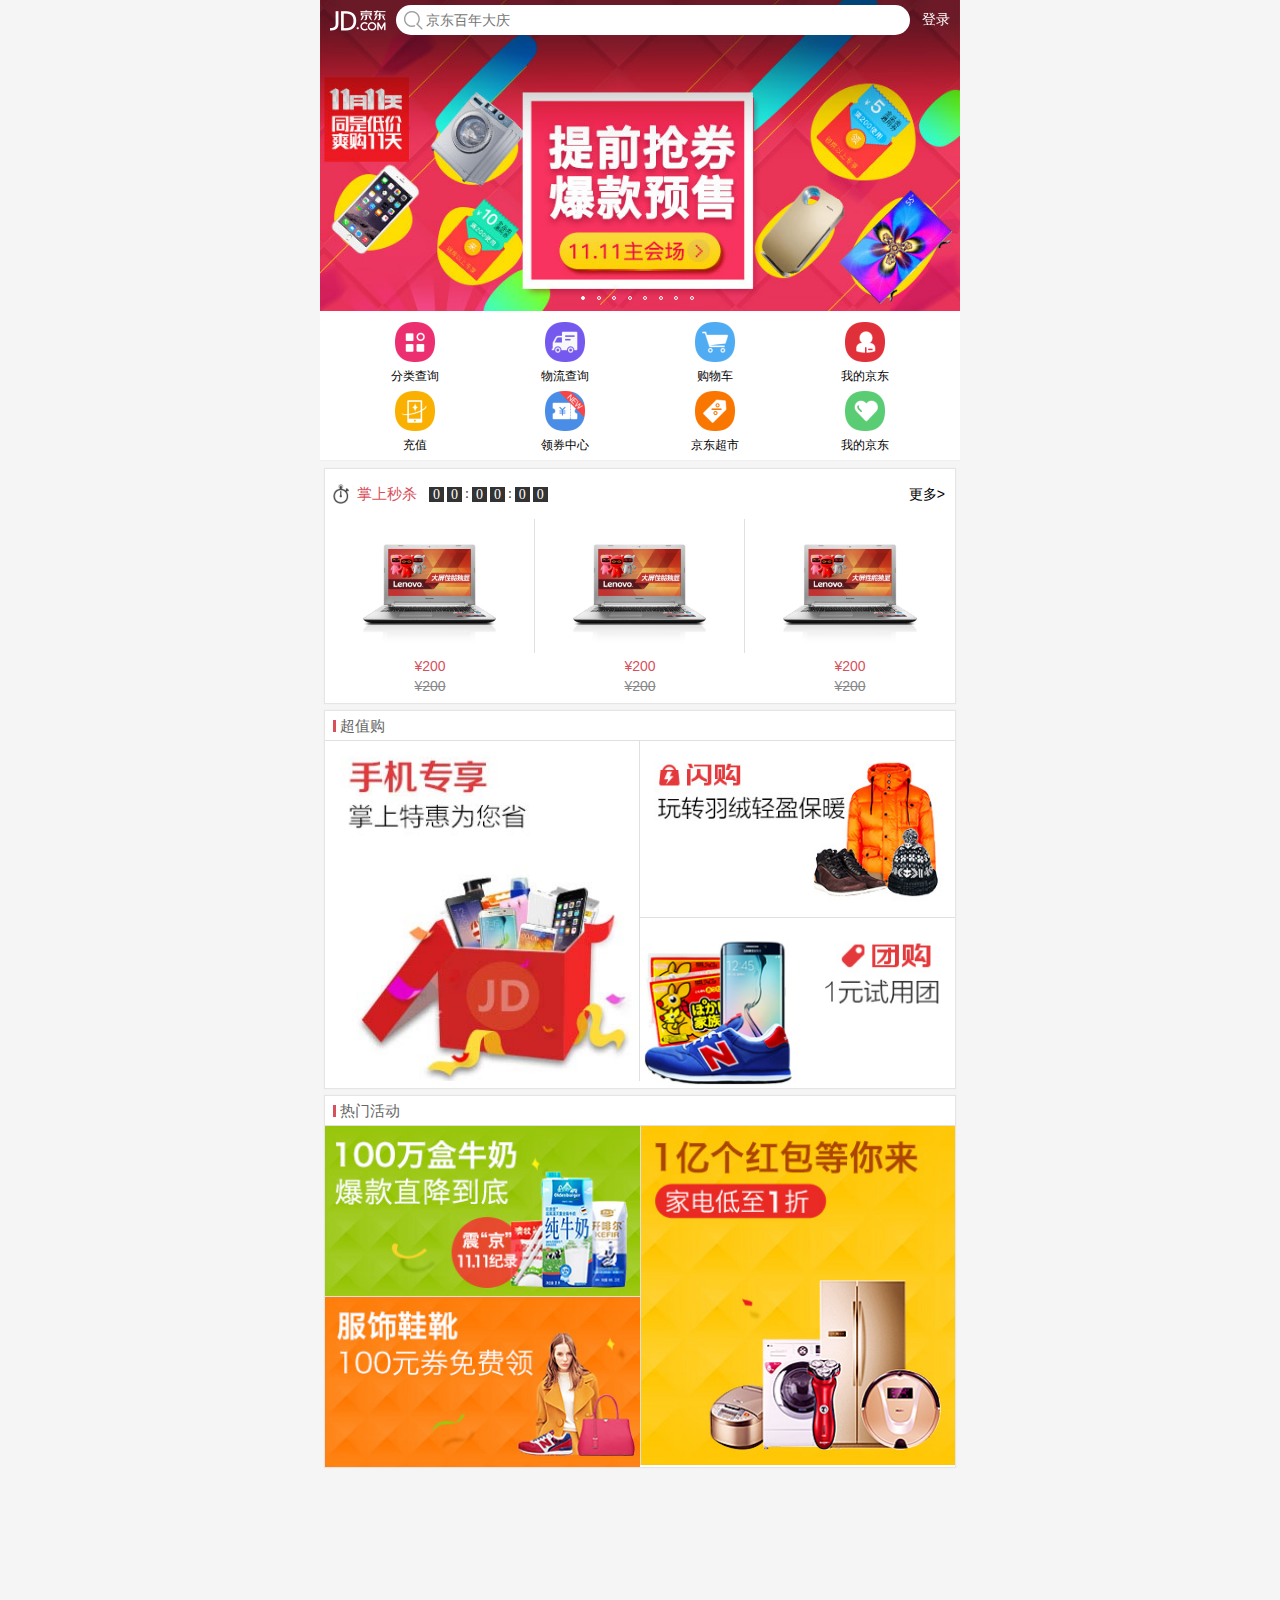
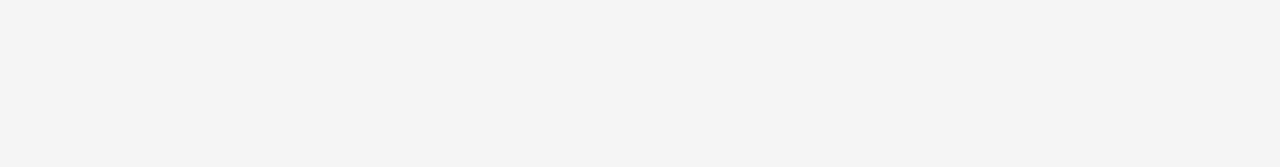
<file: 移动端轮播图/京东移动端轮播图原生/index.html>
<!DOCTYPE html>
<html>
<head lang="en">
    <meta charset="UTF-8">
    <meta name="viewport" content="width=device-width, initial-scale=1,user-scalable=no">
    <title>京东商城</title>
    <link rel="stylesheet" href="css/base.css"/>
    <link rel="stylesheet" href="css/index.css"/>
</head>
<body>
    <!-- 最大盒子 -->
    <div class="jd_wrapper">
        <!-- header开始 -->
        <header class="header">
            <div class="header_wrapper">
                <h1 class="icon_jd_logo"></h1>
                <form action="#" class="jd_search">
                    <i class="icon_srch"></i>
                    <input type="search" placeholder="京东百年大庆"/>
                </form>
                <a class="login" href="javascript:;">登录</a>
            </div>
        </header>
        <!-- /header结束 -->
        <!-- banner -->
        <section class="banner">
            <div class="banner-imgs">
                <ul>
                    <li>
                        <a href="javascrpt:;">
                            <img src="img/l8.jpg" alt=""/>
                        </a>
                    </li>
                    <li>
                        <a href="javascrpt:;">
                            <img src="img/l1.jpg" alt=""/>
                        </a>
                    </li>
                    <li>
                        <a href="javascrpt:;">
                            <img src="img/l2.jpg" alt=""/>
                        </a>
                    </li>
                    <li>
                        <a href="javascrpt:;">
                            <img src="img/l3.jpg" alt=""/>
                        </a>
                    </li>
                    <li>
                        <a href="javascrpt:;">
                            <img src="img/l4.jpg" alt=""/>
                        </a>
                    </li>
                    <li>
                        <a href="javascrpt:;">
                            <img src="img/l5.jpg" alt=""/>
                        </a>
                    </li>
                    <li>
                        <a href="javascrpt:;">
                            <img src="img/l6.jpg" alt=""/>
                        </a>
                    </li>
                    <li>
                        <a href="javascrpt:;">
                            <img src="img/l7.jpg" alt=""/>
                        </a>
                    </li>
                    <li>
                        <a href="javascrpt:;">
                            <img src="img/l8.jpg" alt=""/>
                        </a>
                    </li>
                    <li>
                        <a href="javascrpt:;">
                            <img src="img/l1.jpg" alt=""/>
                        </a>
                    </li>
                </ul>
            </div>
            <div class="circle">
                <span class="current"></span>
                <span></span>
                <span></span>
                <span></span>
                <span></span>
                <span></span>
                <span></span>
                <span></span>
            </div>
        </section>
        <!-- /banner -->
        <!-- 导航nav -->
        <section class="nav">
            <ul>
                <li>
                    <a href="javascript:;">
                        <img src="img/nav0.png" alt=""/>
                        <p>分类查询</p>
                    </a>
                </li>
                <li>
                    <a href="javascript:;">
                        <img src="img/nav1.png" alt=""/>
                        <p>物流查询</p>
                    </a>
                </li>
                <li>
                    <a href="javascript:;">
                        <img src="img/nav2.png" alt=""/>
                        <p>购物车</p>
                    </a>
                </li>
                <li>
                    <a href="javascript:;">
                        <img src="img/nav3.png" alt=""/>
                        <p>我的京东</p>
                    </a>
                </li>
                <li>
                    <a href="javascript:;">
                        <img src="img/nav4.png" alt=""/>
                        <p>充值</p>
                    </a>
                </li>
                <li>
                    <a href="javascript:;">
                        <img src="img/nav5.png" alt=""/>
                        <p>领券中心</p>
                    </a>
                </li>
                <li>
                    <a href="javascript:;">
                        <img src="img/nav6.png" alt=""/>
                        <p>京东超市</p>
                    </a>
                </li>
                <li>
                    <a href="javascript:;">
                        <img src="img/nav7.png" alt=""/>
                        <p>我的京东</p>
                    </a>
                </li>
            </ul>
        </section>
        <!-- /导航nav -->
        <!-- 商品展示区域 -->
        <main class="products">
            <section class="pd_show secondKill">
                <div class="pd_title">
                    <div class="pd_ms_l">
                        <i class="ms_clock">
                            <img src="img/seckill-icon.png" alt=""/>
                        </i>
                        <span class="ms_title">掌上秒杀</span>
                        <div class="ms_time">
                            <span class="num">0</span>
                            <span class="num">0</span>
                            <span class="str">:</span>
                            <span class="num">0</span>
                            <span class="num">0</span>
                            <span class="str">:</span>
                            <span class="num">0</span>
                            <span class="num">0</span>
                        </div>
                    </div>
                    <div class="pd_ms_r">
                        <a href="javascript:;">更多></a>
                    </div>
                </div>
                <div class="pd_detail">
                    <ul>
                        <li>
                            <a href="javascript:;">
                                <div class="dt_img bor_r">
                                    <img src="img/detail02.jpg" alt=""/>
                                </div>
                                <P class="dt_new">&yen;200</P>
                                <P class="dt_old">&yen;200</P>
                            </a>
                        </li>
                        <li>
                            <a href="javascript:;">
                                <div class="dt_img bor_r">
                                    <img src="img/detail02.jpg" alt=""/>
                                </div>
                                <P class="dt_new">&yen;200</P>
                                <P class="dt_old">&yen;200</P>
                            </a>
                        </li>
                        <li>
                            <a href="javascript:;">
                                <div class="dt_img">
                                    <img src="img/detail02.jpg" alt=""/>
                                </div>
                                <P class="dt_new">&yen;200</P>
                                <P class="dt_old">&yen;200</P>
                            </a>
                        </li>
                    </ul>
                </div>
            </section>
            <section class="pd_show overbalance">
                <div class="pd_title bor_b">
                    <h4>超值购</h4>
                </div>
                <div class="pd_detail">
                    <ul class="clearfix">
                        <li class="bor_r">
                            <a href="javascript:;">
                                <img src="img/cp1.jpg" alt=""/>
                            </a>
                        </li>
                        <li class="bor_b">
                            <a href="javascript:;">
                                <img src="img/cp2.jpg" alt=""/>
                            </a>
                        </li>
                        <li>
                            <a href="javascript:;">
                                <img src="img/cp3.jpg" alt=""/>
                            </a>
                        </li>
                    </ul>
                </div>
            </section>
            <section class="pd_show hot-active">
                <div class="pd_title bor_b">
                    <h4>热门活动</h4>
                </div>
                <div class="pd_detail">
                    <ul class="clearfix">
                        <li class="bor_l">
                            <a href="javascript:;">
                                <img src="img/cp4.jpg" alt=""/>
                            </a>
                        </li>
                        <li class="bor_b">
                            <a href="javascript:;">
                                <img src="img/cp5.jpg" alt=""/>
                            </a>
                        </li>
                        <li>
                            <a href="javascript:;">
                                <img src="img/cp6.jpg" alt=""/>
                            </a>
                        </li>
                    </ul>
                </div>
            </section>
        </main>
        <!-- /商品展示区域 -->
        <footer></footer>
    </div>
   <script src="js/index.js"></script>
   <!--  <script src="js/text.js"></script>-->
</body>
</html>
</file>
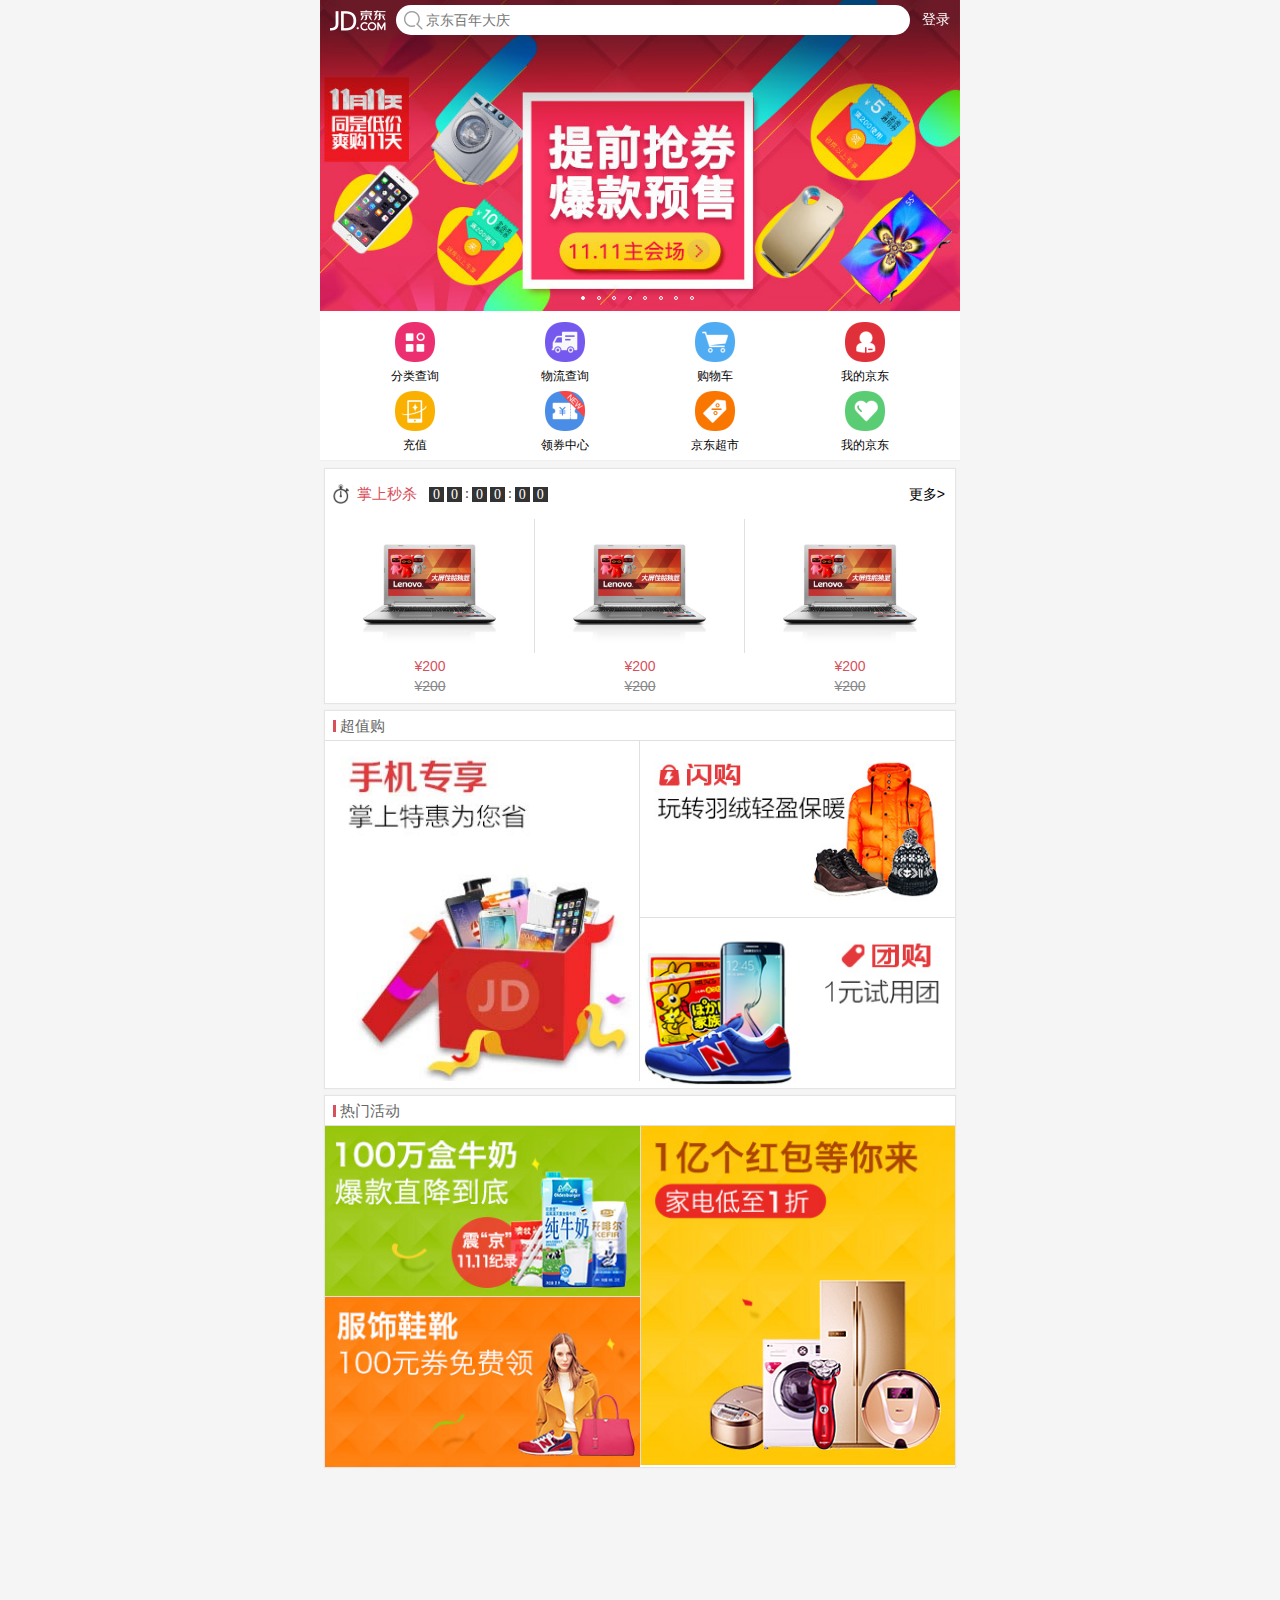
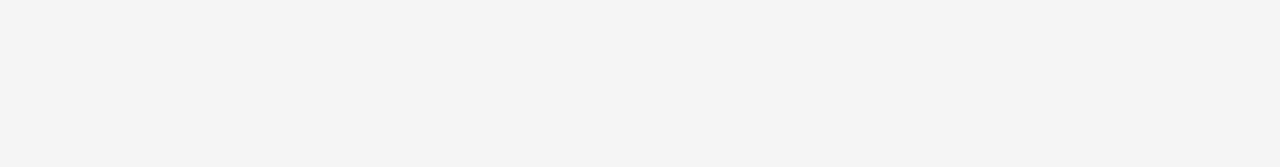
<file: 移动端轮播图/京东页面特效 glen完善版/index.html>
<!DOCTYPE html>
<html>
<head lang="en">
    <meta charset="UTF-8">
    <meta name="viewport" content="width=device-width, initial-scale=1,user-scalable=no">
    <title>京东商城</title>
    <link rel="stylesheet" href="css/base.css"/>
    <link rel="stylesheet" href="css/index.css"/>
</head>
<body>
    <!-- 最大盒子 -->
    <div class="jd_wrapper">
        <!-- header开始 -->
        <header class="header">
            <div class="header_wrapper">
                <h1 class="icon_jd_logo"></h1>
                <form action="#" class="jd_search">
                    <i class="icon_srch"></i>
                    <input type="search" placeholder="京东百年大庆"/>
                </form>
                <a class="login" href="javascript:;">登录</a>
            </div>
        </header>
        <!-- /header结束 -->
        <!-- banner -->
        <section class="banner">
            <div class="banner-imgs">
                <ul>
                    <li>
                        <a href="javascrpt:;">
                            <img src="img/l8.jpg" alt=""/>
                        </a>
                    </li>
                    <li>
                        <a href="javascrpt:;">
                            <img src="img/l1.jpg" alt=""/>
                        </a>
                    </li>
                    <li>
                        <a href="javascrpt:;">
                            <img src="img/l2.jpg" alt=""/>
                        </a>
                    </li>
                    <li>
                        <a href="javascrpt:;">
                            <img src="img/l3.jpg" alt=""/>
                        </a>
                    </li>
                    <li>
                        <a href="javascrpt:;">
                            <img src="img/l4.jpg" alt=""/>
                        </a>
                    </li>
                    <li>
                        <a href="javascrpt:;">
                            <img src="img/l5.jpg" alt=""/>
                        </a>
                    </li>
                    <li>
                        <a href="javascrpt:;">
                            <img src="img/l6.jpg" alt=""/>
                        </a>
                    </li>
                    <li>
                        <a href="javascrpt:;">
                            <img src="img/l7.jpg" alt=""/>
                        </a>
                    </li>
                    <li>
                        <a href="javascrpt:;">
                            <img src="img/l8.jpg" alt=""/>
                        </a>
                    </li>
                    <li>
                        <a href="javascrpt:;">
                            <img src="img/l1.jpg" alt=""/>
                        </a>
                    </li>
                </ul>
            </div>
            <div class="circle">
                <span class="current"></span>
                <span></span>
                <span></span>
                <span></span>
                <span></span>
                <span></span>
                <span></span>
                <span></span>
            </div>
        </section>
        <!-- /banner -->
        <!-- 导航nav -->
        <section class="nav">
            <ul>
                <li>
                    <a href="javascript:;">
                        <img src="img/nav0.png" alt=""/>
                        <p>分类查询</p>
                    </a>
                </li>
                <li>
                    <a href="javascript:;">
                        <img src="img/nav1.png" alt=""/>
                        <p>物流查询</p>
                    </a>
                </li>
                <li>
                    <a href="javascript:;">
                        <img src="img/nav2.png" alt=""/>
                        <p>购物车</p>
                    </a>
                </li>
                <li>
                    <a href="javascript:;">
                        <img src="img/nav3.png" alt=""/>
                        <p>我的京东</p>
                    </a>
                </li>
                <li>
                    <a href="javascript:;">
                        <img src="img/nav4.png" alt=""/>
                        <p>充值</p>
                    </a>
                </li>
                <li>
                    <a href="javascript:;">
                        <img src="img/nav5.png" alt=""/>
                        <p>领券中心</p>
                    </a>
                </li>
                <li>
                    <a href="javascript:;">
                        <img src="img/nav6.png" alt=""/>
                        <p>京东超市</p>
                    </a>
                </li>
                <li>
                    <a href="javascript:;">
                        <img src="img/nav7.png" alt=""/>
                        <p>我的京东</p>
                    </a>
                </li>
            </ul>
        </section>
        <!-- /导航nav -->
        <!-- 商品展示区域 -->
        <main class="products">
            <section class="pd_show secondKill">
                <div class="pd_title">
                    <div class="pd_ms_l">
                        <i class="ms_clock">
                            <img src="img/seckill-icon.png" alt=""/>
                        </i>
                        <span class="ms_title">掌上秒杀</span>
                        <div class="ms_time">
                            <span class="num">0</span>
                            <span class="num">0</span>
                            <span class="str">:</span>
                            <span class="num">0</span>
                            <span class="num">0</span>
                            <span class="str">:</span>
                            <span class="num">0</span>
                            <span class="num">0</span>
                        </div>
                    </div>
                    <div class="pd_ms_r">
                        <a href="javascript:;">更多></a>
                    </div>
                </div>
                <div class="pd_detail">
                    <ul>
                        <li>
                            <a href="javascript:;">
                                <div class="dt_img bor_r">
                                    <img src="img/detail02.jpg" alt=""/>
                                </div>
                                <P class="dt_new">&yen;200</P>
                                <P class="dt_old">&yen;200</P>
                            </a>
                        </li>
                        <li>
                            <a href="javascript:;">
                                <div class="dt_img bor_r">
                                    <img src="img/detail02.jpg" alt=""/>
                                </div>
                                <P class="dt_new">&yen;200</P>
                                <P class="dt_old">&yen;200</P>
                            </a>
                        </li>
                        <li>
                            <a href="javascript:;">
                                <div class="dt_img">
                                    <img src="img/detail02.jpg" alt=""/>
                                </div>
                                <P class="dt_new">&yen;200</P>
                                <P class="dt_old">&yen;200</P>
                            </a>
                        </li>
                    </ul>
                </div>
            </section>
            <section class="pd_show overbalance">
                <div class="pd_title bor_b">
                    <h4>超值购</h4>
                </div>
                <div class="pd_detail">
                    <ul class="clearfix">
                        <li class="bor_r">
                            <a href="javascript:;">
                                <img src="img/cp1.jpg" alt=""/>
                            </a>
                        </li>
                        <li class="bor_b">
                            <a href="javascript:;">
                                <img src="img/cp2.jpg" alt=""/>
                            </a>
                        </li>
                        <li>
                            <a href="javascript:;">
                                <img src="img/cp3.jpg" alt=""/>
                            </a>
                        </li>
                    </ul>
                </div>
            </section>
            <section class="pd_show hot-active">
                <div class="pd_title bor_b">
                    <h4>热门活动</h4>
                </div>
                <div class="pd_detail">
                    <ul class="clearfix">
                        <li class="bor_l">
                            <a href="javascript:;">
                                <img src="img/cp4.jpg" alt=""/>
                            </a>
                        </li>
                        <li class="bor_b">
                            <a href="javascript:;">
                                <img src="img/cp5.jpg" alt=""/>
                            </a>
                        </li>
                        <li>
                            <a href="javascript:;">
                                <img src="img/cp6.jpg" alt=""/>
                            </a>
                        </li>
                    </ul>
                </div>
            </section>
        </main>
        <!-- /商品展示区域 -->
        <footer></footer>
    </div>
   <script src="js/index.js"></script>
</body>
</html>
</file>
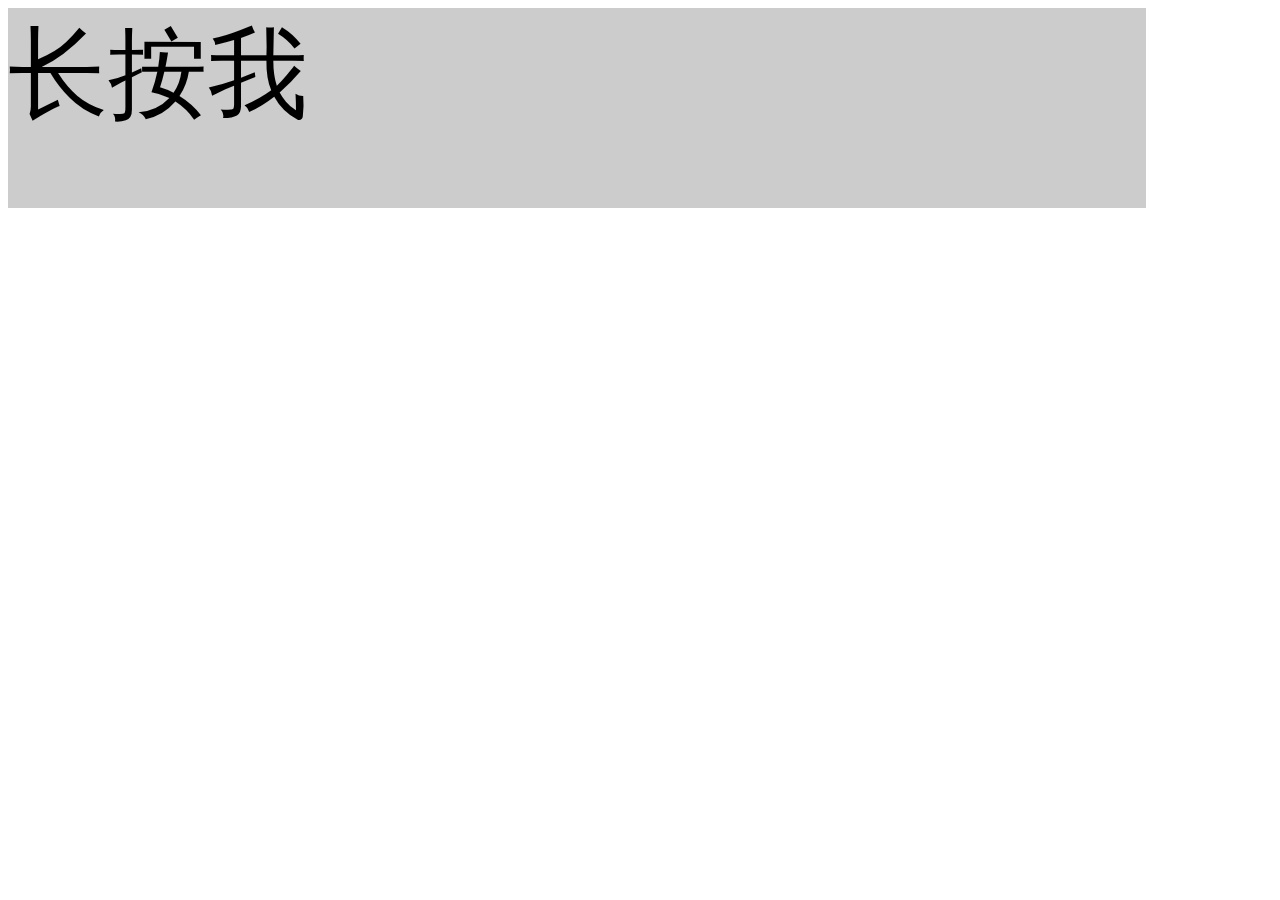
<file: 移动端轮播图/移动端原生长按事件封装原理.html>
<!DOCTYPE html>
<html>
<head>
    <meta charset="utf-8"/>
    <title></title>
    <script type="text/javascript" src="http://lib.sinaapp.com/js/jquery/1.9.1/jquery-1.9.1.min.js"></script>
</head>
<body>
<div style="width:100%;">
    <div id="touchArea" style="width:90%; height:200px; background-color:#CCC;font-size:100px">长按我</div>
</div>
<script>
    var timeOutEvent=0;
    $(function(){
        $("#touchArea").on({
            touchstart: function(e){
                timeOutEvent = setTimeout("longPress()",500);
                e.preventDefault();
            },
            touchmove: function(){
                clearTimeout(timeOutEvent);
                timeOutEvent = 0;
            },
            touchend: function(){
                clearTimeout(timeOutEvent);
                if(timeOutEvent!=0){
                    alert("你这是点击，不是长按");
                }
                return false;
            }
        })
    });


    function longPress(){
        timeOutEvent = 0;
        alert("长按事件触发发");
    }

</script>
</body>
</html>
</file>
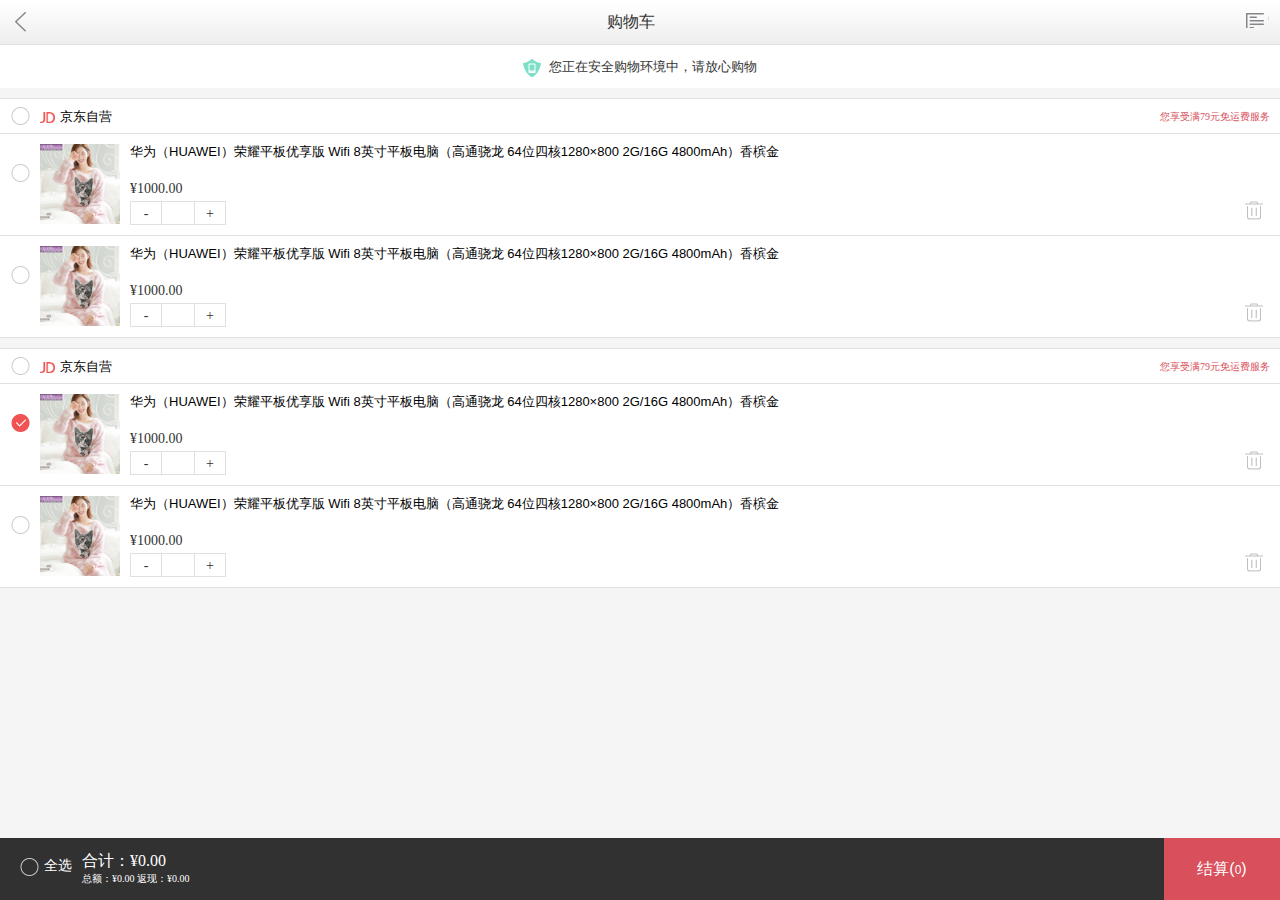
<file: 移动端轮播图/京东页面特效 glen完善版/cart.html>
<!DOCTYPE html>
<html>
<head lang="en">
    <meta charset="UTF-8">
    <meta name="viewport" content="width=device-width, initial-scale=1.0, user-scalable=no"/>
    <title>购物车</title>
    <link rel="stylesheet" href="css/base.css"/>
    <link rel="stylesheet" href="css/cart.css"/>
</head>
<body>
    <!-- 头部 -->
    <header class="header">
        <a href="javascript:;" class="icon_back"></a>
        <a href="javascript:;" class="icon_menu"></a>
        <h2>购物车</h2>
    </header>
    <!-- /头部 -->
    <!-- 安全提示 -->
    <section class="secury-tip">
        <i class="safe_icon"></i>
        <span class="content">您正在安全购物环境中，请放心购物</span>
    </section>
    <!-- /安全提示 -->
    <!-- 购物车主体 -->
    <main class="shopping">
        <section class="shop-part">
            <div class="shop-topbar">
                <div class="icon_checkbox"></div>
                <div class="shop-titl clearfix">
                    <i class="icon_log"></i>
                    <h5 class="title">京东自营</h5>
                    <span class="msg">您享受满79元免运费服务</span>
                </div>
            </div>
            <div class="shop-list">
                <div class="detail">
                    <div class="detail_l">
                        <i class="icon_checkbox"></i>
                    </div>
                    <div class="detail_r">
                        <a href="javascript:;" class="link_img">
                            <img src="img/detail01.jpg" alt=""/>
                        </a>
                        <div class="moreMsg">
                            <a href="javascript:;" class="name">
                                华为（HUAWEI）荣耀平板优享版 Wifi 8英寸平板电脑（高通骁龙 64位四核1280×800 2G/16G 4800mAh）香槟金
                            </a>
                            <p class="price">&yen;1000.00</p>
                            <div class="tool clearfix">
                                <div class="count clearfix">
                                    <span>-</span>
                                    <input type="tel"/>
                                    <span>+</span>
                                </div>
                                <div class="del">
                                    <div class="del-top"></div>
                                    <div class="del-bottom"></div>
                                </div>
                            </div>
                        </div>
                    </div>
                </div>
                <div class="detail">
                    <div class="detail_l">
                        <i class="icon_checkbox"></i>
                    </div>
                    <div class="detail_r">
                        <a href="javascript:;" class="link_img">
                            <img src="img/detail01.jpg" alt=""/>
                        </a>
                        <div class="moreMsg">
                            <a href="javascript:;" class="name">
                                华为（HUAWEI）荣耀平板优享版 Wifi 8英寸平板电脑（高通骁龙 64位四核1280×800 2G/16G 4800mAh）香槟金
                            </a>
                            <p class="price">&yen;1000.00</p>
                            <div class="tool clearfix">
                                <div class="count clearfix">
                                    <span>-</span>
                                    <input type="tel"/>
                                    <span>+</span>
                                </div>
                                <div class="del">
                                    <div class="del-top"></div>
                                    <div class="del-bottom"></div>
                                </div>
                            </div>
                        </div>
                    </div>
                </div>
            </div>
        </section>
        <section class="shop-part">
            <div class="shop-topbar">
                <div class="icon_checkbox"></div>
                <div class="shop-titl clearfix">
                    <i class="icon_log"></i>
                    <h5 class="title">京东自营</h5>
                    <span class="msg">您享受满79元免运费服务</span>
                </div>
            </div>
            <div class="shop-list">
                <div class="detail">
                    <div class="detail_l">
                        <i class="icon_checkbox" checked></i>
                    </div>
                    <div class="detail_r">
                        <a href="javascript:;" class="link_img">
                            <img src="img/detail01.jpg" alt=""/>
                        </a>
                        <div class="moreMsg">
                            <a href="javascript:;" class="name">
                                华为（HUAWEI）荣耀平板优享版 Wifi 8英寸平板电脑（高通骁龙 64位四核1280×800 2G/16G 4800mAh）香槟金
                            </a>
                            <p class="price">&yen;1000.00</p>
                            <div class="tool clearfix">
                                <div class="count clearfix">
                                    <span>-</span>
                                    <input type="tel"/>
                                    <span>+</span>
                                </div>
                                <div class="del">
                                    <div class="del-top"></div>
                                    <div class="del-bottom"></div>
                                </div>
                            </div>
                        </div>
                    </div>
                </div>
                <div class="detail">
                    <div class="detail_l">
                        <i class="icon_checkbox"></i>
                    </div>
                    <div class="detail_r">
                        <a href="javascript:;" class="link_img">
                            <img src="img/detail01.jpg" alt=""/>
                        </a>
                        <div class="moreMsg">
                            <a href="javascript:;" class="name">
                                华为（HUAWEI）荣耀平板优享版 Wifi 8英寸平板电脑（高通骁龙 64位四核1280×800 2G/16G 4800mAh）香槟金
                            </a>
                            <p class="price">&yen;1000.00</p>
                            <div class="tool clearfix">
                                <div class="count clearfix">
                                    <span>-</span>
                                    <input type="tel"/>
                                    <span>+</span>
                                </div>
                                <div class="del">
                                    <div class="del-top"></div>
                                    <div class="del-bottom"></div>
                                </div>
                            </div>
                        </div>
                    </div>
                </div>
            </div>
        </section>
    </main>
    <!-- /购物车主体 -->
    <!-- 结算栏 -->
    <section class="accounts">
        <div class="select-all">
            <i class="icon_checkbox"></i>
            <span>全选</span>
        </div>
        <div class="sum">
            <p class="sum-up">合计：&yen;0.00</p>
            <p class="other">总额：&yen;0.00 返现：&yen;0.00</p>
        </div>
        <a href="javascript:;" class="payment">
            结算(<span>0</span>)
        </a>
    </section>
    <!-- /结算栏 -->
    <!-- 弹出框 -->
    <section class="mask">
        <div class="popup">
            <p class="tips">
                您确认删除这件商品吗？
            </p>
            <div class="btns clearfix">
                <a href="javascript:;" class="cancelPop">取消</a>
                <a href="javascript:;">确定</a>
            </div>
        </div>
    </section>
    <!-- /弹出框 -->
    <script src="js/cart.js"></script>
</body>
</html>
</file>
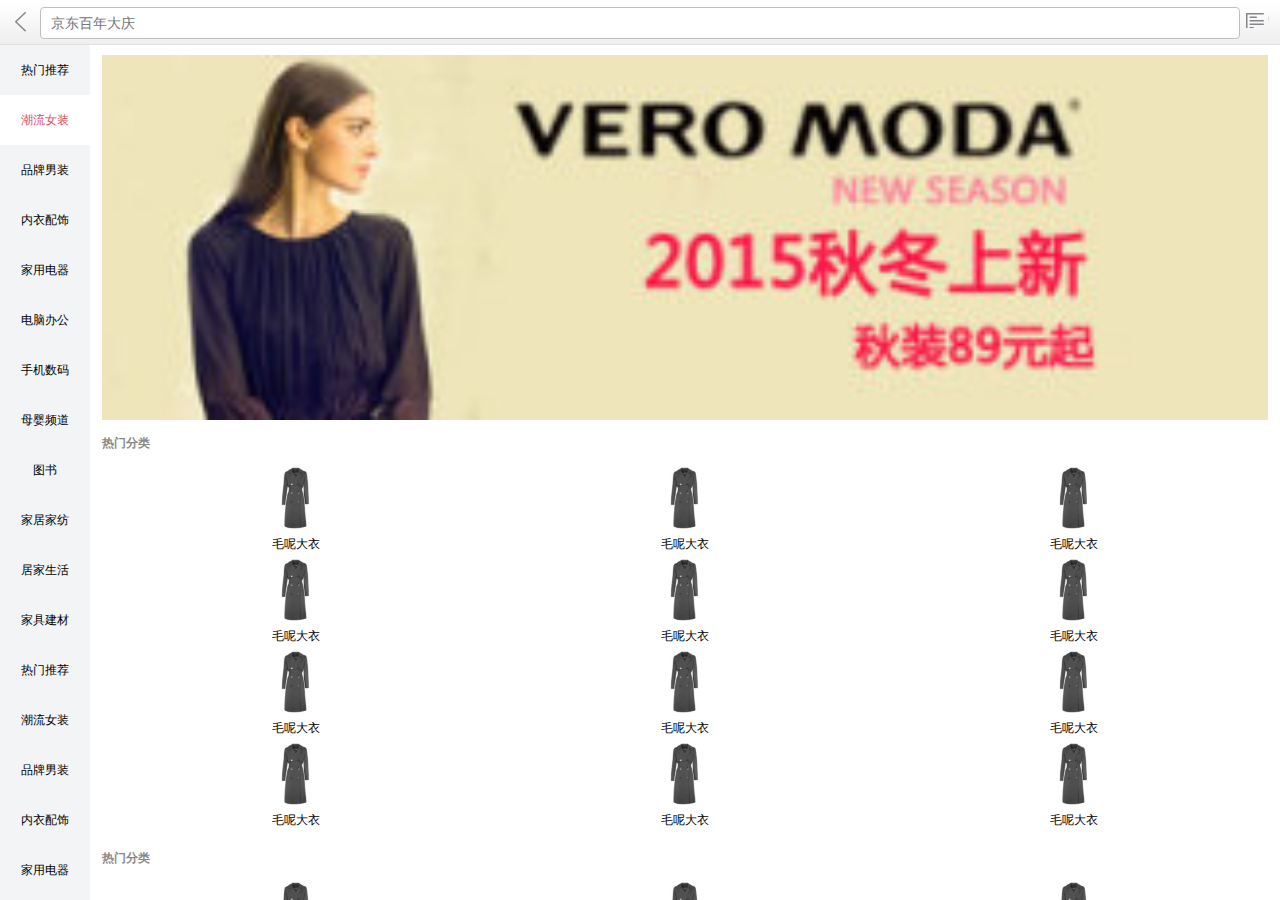
<file: 移动端轮播图/京东页面特效 glen完善版/category.html>
<!DOCTYPE html>
<html>
<head lang="en">
    <meta charset="UTF-8">
    <meta name="viewport" content="width=device-width, initial-scale=1.0, user-scalable=no">
    <title>分类</title>
    <link rel="stylesheet" href="css/base.css"/>
    <link rel="stylesheet" href="css/category.css"/>
</head>
<body>
    <!-- 头部 -->
    <header class="header">
        <a href="javascript:;" class="icon_back"></a>
        <a href="javascript:;" class="icon_menu"></a>
        <form action="">
            <input type="search" placeholder="京东百年大庆"/>
        </form>
    </header>
    <!-- /头部 -->
    <!-- 主体 -->
    <main class="category">
        <section class="category-titl">
            <ul>
                <li class=""><a href="javascript:;">热门推荐</a></li>
                <li class="current"><a href="javascript:;">潮流女装</a></li>
                <li class=""><a href="javascript:;">品牌男装</a></li>
                <li class=""><a href="javascript:;">内衣配饰</a></li>
                <li class=""><a href="javascript:;">家用电器</a></li>
                <li class=""><a href="javascript:;">电脑办公</a></li>
                <li class=""><a href="javascript:;">手机数码</a></li>
                <li class=""><a href="javascript:;">母婴频道</a></li>
                <li class=""><a href="javascript:;">图书</a></li>
                <li class=""><a href="javascript:;">家居家纺</a></li>
                <li class=""><a href="javascript:;">居家生活</a></li>
                <li class=""><a href="javascript:;">家具建材</a></li>
                <li class=""><a href="javascript:;">热门推荐</a></li>
                <li class=""><a href="javascript:;">潮流女装</a></li>
                <li class=""><a href="javascript:;">品牌男装</a></li>
                <li class=""><a href="javascript:;">内衣配饰</a></li>
                <li class=""><a href="javascript:;">家用电器</a></li>
                <li class=""><a href="javascript:;">电脑办公</a></li>
                <li class=""><a href="javascript:;">手机数码</a></li>
                <li class=""><a href="javascript:;">母婴频道</a></li>
                <li class=""><a href="javascript:;">图书</a></li>
                <li class=""><a href="javascript:;">家居家纺</a></li>
                <li class=""><a href="javascript:;">居家生活</a></li>
                <li class=""><a href="javascript:;">家具建材</a></li>
            </ul>
        </section>
        <section class="category-content">
           <div class="category-box">
               <div class="category-products current">
                   <div class="category-ad">
                       <a href="javascript:;">
                           <img src="img/banner_1.jpg" alt=""/>
                       </a>
                   </div>
                   <div class="category-zoom">
                       <h4>热门分类</h4>
                       <ul class="clearfix">
                           <li>
                               <a href="javascript:;">
                                   <img src="img/nv-fy.jpg" alt=""/>
                                   <p>毛呢大衣</p>
                               </a>
                           </li>
                           <li>
                               <a href="javascript:;">
                                   <img src="img/nv-fy.jpg" alt=""/>
                                   <p>毛呢大衣</p>
                               </a>
                           </li>
                           <li>
                               <a href="javascript:;">
                                   <img src="img/nv-fy.jpg" alt=""/>
                                   <p>毛呢大衣</p>
                               </a>
                           </li>
                           <li>
                               <a href="javascript:;">
                                   <img src="img/nv-fy.jpg" alt=""/>
                                   <p>毛呢大衣</p>
                               </a>
                           </li>
                           <li>
                               <a href="javascript:;">
                                   <img src="img/nv-fy.jpg" alt=""/>
                                   <p>毛呢大衣</p>
                               </a>
                           </li>
                           <li>
                               <a href="javascript:;">
                                   <img src="img/nv-fy.jpg" alt=""/>
                                   <p>毛呢大衣</p>
                               </a>
                           </li>
                           <li>
                               <a href="javascript:;">
                                   <img src="img/nv-fy.jpg" alt=""/>
                                   <p>毛呢大衣</p>
                               </a>
                           </li>
                           <li>
                               <a href="javascript:;">
                                   <img src="img/nv-fy.jpg" alt=""/>
                                   <p>毛呢大衣</p>
                               </a>
                           </li>
                           <li>
                               <a href="javascript:;">
                                   <img src="img/nv-fy.jpg" alt=""/>
                                   <p>毛呢大衣</p>
                               </a>
                           </li>
                           <li>
                               <a href="javascript:;">
                                   <img src="img/nv-fy.jpg" alt=""/>
                                   <p>毛呢大衣</p>
                               </a>
                           </li>
                           <li>
                               <a href="javascript:;">
                                   <img src="img/nv-fy.jpg" alt=""/>
                                   <p>毛呢大衣</p>
                               </a>
                           </li>
                           <li>
                               <a href="javascript:;">
                                   <img src="img/nv-fy.jpg" alt=""/>
                                   <p>毛呢大衣</p>
                               </a>
                           </li>
                       </ul>
                   </div>
                   <div class="category-zoom">
                       <h4>热门分类</h4>
                       <ul class="clearfix">
                           <li>
                               <a href="javascript:;">
                                   <img src="img/nv-fy.jpg" alt=""/>
                                   <p>毛呢大衣</p>
                               </a>
                           </li>
                           <li>
                               <a href="javascript:;">
                                   <img src="img/nv-fy.jpg" alt=""/>
                                   <p>毛呢大衣</p>
                               </a>
                           </li>
                           <li>
                               <a href="javascript:;">
                                   <img src="img/nv-fy.jpg" alt=""/>
                                   <p>毛呢大衣</p>
                               </a>
                           </li>
                           <li>
                               <a href="javascript:;">
                                   <img src="img/nv-fy.jpg" alt=""/>
                                   <p>毛呢大衣</p>
                               </a>
                           </li>
                           <li>
                               <a href="javascript:;">
                                   <img src="img/nv-fy.jpg" alt=""/>
                                   <p>毛呢大衣</p>
                               </a>
                           </li>
                           <li>
                               <a href="javascript:;">
                                   <img src="img/nv-fy.jpg" alt=""/>
                                   <p>毛呢大衣</p>
                               </a>
                           </li>
                           <li>
                               <a href="javascript:;">
                                   <img src="img/nv-fy.jpg" alt=""/>
                                   <p>毛呢大衣</p>
                               </a>
                           </li>
                           <li>
                               <a href="javascript:;">
                                   <img src="img/nv-fy.jpg" alt=""/>
                                   <p>毛呢大衣</p>
                               </a>
                           </li>
                           <li>
                               <a href="javascript:;">
                                   <img src="img/nv-fy.jpg" alt=""/>
                                   <p>毛呢大衣</p>
                               </a>
                           </li>
                           <li>
                               <a href="javascript:;">
                                   <img src="img/nv-fy.jpg" alt=""/>
                                   <p>毛呢大衣</p>
                               </a>
                           </li>
                           <li>
                               <a href="javascript:;">
                                   <img src="img/nv-fy.jpg" alt=""/>
                                   <p>毛呢大衣</p>
                               </a>
                           </li>
                           <li>
                               <a href="javascript:;">
                                   <img src="img/nv-fy.jpg" alt=""/>
                                   <p>毛呢大衣</p>
                               </a>
                           </li>
                       </ul>
                   </div>
               </div>
               <div class="category-products">
                   <div class="category-ad">
                       <a href="javascript:;">
                           <img src="img/banner_1.jpg" alt=""/>
                       </a>
                   </div>
                   <div class="category-zoom">
                       <h4>热门分类</h4>
                       <ul class="clearfix">
                           <li>
                               <a href="javascript:;">
                                   <img src="img/nv-fy.jpg" alt=""/>
                                   <p>毛呢大衣</p>
                               </a>
                           </li>
                           <li>
                               <a href="javascript:;">
                                   <img src="img/nv-fy.jpg" alt=""/>
                                   <p>毛呢大衣</p>
                               </a>
                           </li>
                           <li>
                               <a href="javascript:;">
                                   <img src="img/nv-fy.jpg" alt=""/>
                                   <p>毛呢大衣</p>
                               </a>
                           </li>
                           <li>
                               <a href="javascript:;">
                                   <img src="img/nv-fy.jpg" alt=""/>
                                   <p>毛呢大衣</p>
                               </a>
                           </li>
                           <li>
                               <a href="javascript:;">
                                   <img src="img/nv-fy.jpg" alt=""/>
                                   <p>毛呢大衣</p>
                               </a>
                           </li>
                           <li>
                               <a href="javascript:;">
                                   <img src="img/nv-fy.jpg" alt=""/>
                                   <p>毛呢大衣</p>
                               </a>
                           </li>
                           <li>
                               <a href="javascript:;">
                                   <img src="img/nv-fy.jpg" alt=""/>
                                   <p>毛呢大衣</p>
                               </a>
                           </li>
                           <li>
                               <a href="javascript:;">
                                   <img src="img/nv-fy.jpg" alt=""/>
                                   <p>毛呢大衣</p>
                               </a>
                           </li>
                           <li>
                               <a href="javascript:;">
                                   <img src="img/nv-fy.jpg" alt=""/>
                                   <p>毛呢大衣</p>
                               </a>
                           </li>
                           <li>
                               <a href="javascript:;">
                                   <img src="img/nv-fy.jpg" alt=""/>
                                   <p>毛呢大衣</p>
                               </a>
                           </li>
                           <li>
                               <a href="javascript:;">
                                   <img src="img/nv-fy.jpg" alt=""/>
                                   <p>毛呢大衣</p>
                               </a>
                           </li>
                           <li>
                               <a href="javascript:;">
                                   <img src="img/nv-fy.jpg" alt=""/>
                                   <p>毛呢大衣</p>
                               </a>
                           </li>
                       </ul>
                   </div>
                   <div class="category-zoom">
                       <h4>热门分类</h4>
                       <ul class="clearfix">
                           <li>
                               <a href="javascript:;">
                                   <img src="img/nv-fy.jpg" alt=""/>
                                   <p>毛呢大衣</p>
                               </a>
                           </li>
                           <li>
                               <a href="javascript:;">
                                   <img src="img/nv-fy.jpg" alt=""/>
                                   <p>毛呢大衣</p>
                               </a>
                           </li>
                           <li>
                               <a href="javascript:;">
                                   <img src="img/nv-fy.jpg" alt=""/>
                                   <p>毛呢大衣</p>
                               </a>
                           </li>
                           <li>
                               <a href="javascript:;">
                                   <img src="img/nv-fy.jpg" alt=""/>
                                   <p>毛呢大衣</p>
                               </a>
                           </li>
                           <li>
                               <a href="javascript:;">
                                   <img src="img/nv-fy.jpg" alt=""/>
                                   <p>毛呢大衣</p>
                               </a>
                           </li>
                           <li>
                               <a href="javascript:;">
                                   <img src="img/nv-fy.jpg" alt=""/>
                                   <p>毛呢大衣</p>
                               </a>
                           </li>
                           <li>
                               <a href="javascript:;">
                                   <img src="img/nv-fy.jpg" alt=""/>
                                   <p>毛呢大衣</p>
                               </a>
                           </li>
                           <li>
                               <a href="javascript:;">
                                   <img src="img/nv-fy.jpg" alt=""/>
                                   <p>毛呢大衣</p>
                               </a>
                           </li>
                           <li>
                               <a href="javascript:;">
                                   <img src="img/nv-fy.jpg" alt=""/>
                                   <p>毛呢大衣</p>
                               </a>
                           </li>
                           <li>
                               <a href="javascript:;">
                                   <img src="img/nv-fy.jpg" alt=""/>
                                   <p>毛呢大衣</p>
                               </a>
                           </li>
                           <li>
                               <a href="javascript:;">
                                   <img src="img/nv-fy.jpg" alt=""/>
                                   <p>毛呢大衣</p>
                               </a>
                           </li>
                           <li>
                               <a href="javascript:;">
                                   <img src="img/nv-fy.jpg" alt=""/>
                                   <p>毛呢大衣</p>
                               </a>
                           </li>
                       </ul>
                   </div>
               </div>
           </div>
        </section>
    </main>
    <!-- /主体 -->
    <script src="js/category.js"></script>
</body>
</html>
</file>
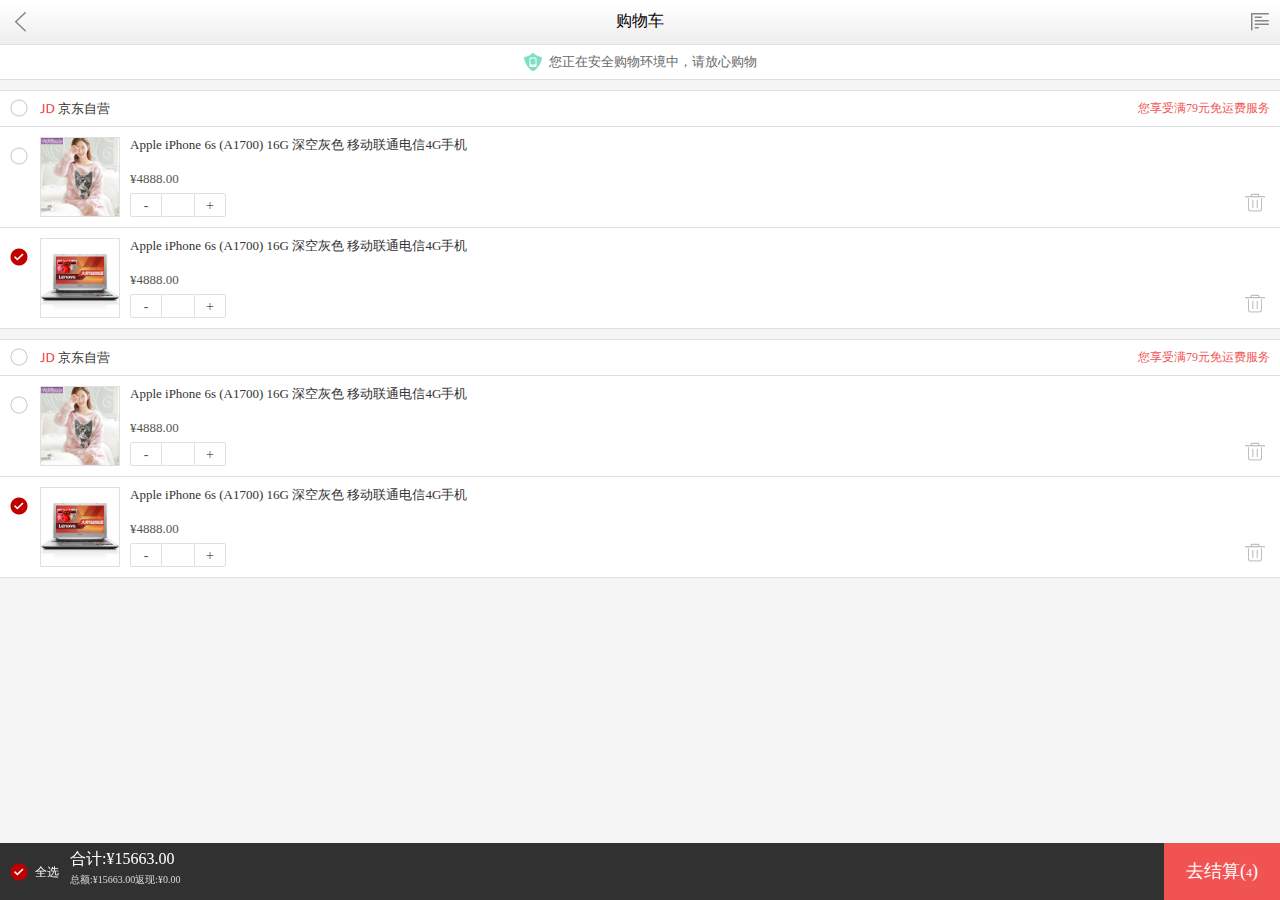
<file: 移动端轮播图/京东页面特效 教师版/cart.html>
<!DOCTYPE html>
<html>
<head lang="en">
    <meta charset="UTF-8">
    <meta name="apple-touch-fullscreen" content="yes" />
    <meta name="viewport" content="width=device-width, user-scalable=no, initial-scale=1.0"/>
    <title>购物车</title>
    <link rel="stylesheet" href="css/base.css"/>
    <link rel="stylesheet" href="css/cart.css"/>
</head>
<body>
    <!--头部  开始-->
    <header class="jd_topBar">
        <a href="#" class="icon_back"></a>
        <h2>购物车</h2>
        <a href="#" class="icon_menu"></a>
    </header>
    <!--头部 结束-->
    <div class="jd_view">
        <div class="jd_safeTip">
            <p>您正在安全购物环境中，请放心购物</p>
        </div>
        <div class="jd_shop">
            <!--顶部的店铺-->
            <div class="jd_shop_name">
                <!--店铺选着框区块-->
                <div class="shop_check">
                    <span class="jd_check_box" ></span>
                </div>
                <div class="shop_title clearfix">
                    <img src="images/buy-logo.png" alt=""/>
                    <span class="name">京东自营</span>
                    <span class="tip">您享受满79元免运费服务</span>
                </div>
            </div>
            <!--下面商品信息-->
            <div class="jd_shop_product">
                <ul>
                    <li>
                        <!--商品选着框区块-->
                        <div class="product_check">
                            <span class="jd_check_box" ></span>
                        </div>
                        <div class="product_info clearfix">
                            <a href="#" class="image"><img src="images/detail01.jpg" alt=""/></a>
                            <div class="info">
                                <a href="#" class="name">Apple iPhone 6s (A1700) 16G 深空灰色 移动联通电信4G手机</a>
                                <p class="price">¥4888.00</p>
                                <div class="clearfix">
                                    <!--改变数量-->
                                    <div class="changeNum clearfix">
                                        <span class="changeNum_left">-</span>
                                        <input type="tel"/>
                                        <span class="changeNum_right">+</span>
                                    </div>
                                    <!--删除区块-->
                                    <div class="deleteBox">
                                        <span class="deleteBox_top"></span>
                                        <span class="deleteBox_bot"></span>
                                    </div>
                                </div>
                            </div>
                        </div>
                    </li>
                    <li>
                        <!--商品选着框区块-->
                        <div class="product_check">
                            <span class="jd_check_box" checked ></span>
                        </div>
                        <div class="product_info clearfix">
                            <a href="#" class="image"><img src="images/detail02.jpg" alt=""/></a>
                            <div class="info">
                                <a href="#" class="name">Apple iPhone 6s (A1700) 16G 深空灰色 移动联通电信4G手机</a>
                                <p class="price">¥4888.00</p>
                                <div class="clearfix">
                                    <!--改变数量-->
                                    <div class="changeNum clearfix">
                                        <span class="changeNum_left">-</span>
                                        <input type="tel"/>
                                        <span class="changeNum_right">+</span>
                                    </div>
                                    <!--删除区块-->
                                    <div class="deleteBox">
                                        <span class="deleteBox_top"></span>
                                        <span class="deleteBox_bot"></span>
                                    </div>
                                </div>
                            </div>
                        </div>
                    </li>
                </ul>
            </div>
        </div>
        <div class="jd_shop">
            <!--顶部的店铺-->
            <div class="jd_shop_name">
                <!--店铺选着框区块-->
                <div class="shop_check">
                    <span class="jd_check_box" ></span>
                </div>
                <div class="shop_title clearfix">
                    <img src="images/buy-logo.png" alt=""/>
                    <span class="name">京东自营</span>
                    <span class="tip">您享受满79元免运费服务</span>
                </div>
            </div>
            <!--下面商品信息-->
            <div class="jd_shop_product">
                <ul>
                    <li>
                        <!--商品选着框区块-->
                        <div class="product_check">
                            <span class="jd_check_box" ></span>
                        </div>
                        <div class="product_info clearfix">
                            <a href="#" class="image"><img src="images/detail01.jpg" alt=""/></a>
                            <div class="info">
                                <a href="#" class="name">Apple iPhone 6s (A1700) 16G 深空灰色 移动联通电信4G手机</a>
                                <p class="price">¥4888.00</p>
                                <div class="clearfix">
                                    <!--改变数量-->
                                    <div class="changeNum clearfix">
                                        <span class="changeNum_left">-</span>
                                        <input type="tel"/>
                                        <span class="changeNum_right">+</span>
                                    </div>
                                    <!--删除区块-->
                                    <div class="deleteBox">
                                        <span class="deleteBox_top"></span>
                                        <span class="deleteBox_bot"></span>
                                    </div>
                                </div>
                            </div>
                        </div>
                    </li>
                    <li>
                        <!--商品选着框区块-->
                        <div class="product_check">
                            <span class="jd_check_box" checked ></span>
                        </div>
                        <div class="product_info clearfix">
                            <a href="#" class="image"><img src="images/detail02.jpg" alt=""/></a>
                            <div class="info">
                                <a href="#" class="name">Apple iPhone 6s (A1700) 16G 深空灰色 移动联通电信4G手机</a>
                                <p class="price">¥4888.00</p>
                                <div class="clearfix">
                                    <!--改变数量-->
                                    <div class="changeNum clearfix">
                                        <span class="changeNum_left">-</span>
                                        <input type="tel"/>
                                        <span class="changeNum_right">+</span>
                                    </div>
                                    <!--删除区块-->
                                    <div class="deleteBox">
                                        <span class="deleteBox_top"></span>
                                        <span class="deleteBox_bot"></span>
                                    </div>
                                </div>
                            </div>
                        </div>
                    </li>
                </ul>
            </div>
        </div>
    </div>
    <div class="jd_option">
        <!--商品选着框区块-->
        <div class="option_check">
            <span class="jd_check_box" checked ></span>
            <span class="jd_check_label">全选</span>
        </div>
        <div class="option_info">
            <p class="amount">合计:<span>¥15663.00</span></p>
            <p class="amount_dec">总额:<span>¥15663.00</span>返现:<span>¥0.00</span></p>
        </div>
        <div class="option_submit">
            <a href="#">去结算(<span>4</span>)</a>
        </div>
    </div>


    <div class="jd_win" style="display: none">
        <div class="jd_win_box">
            <div class="jd_win_box_con">确认要删除这些商品吗？</div>
            <div class="jd_win_box_btn clearfix">
                <a href="" class="cancel">取消</a>
                <a href="" class="submit">确认</a>
            </div>
        </div>
    </div>
    <script src="js/cart.js"></script>
</body>
</html>
</file>
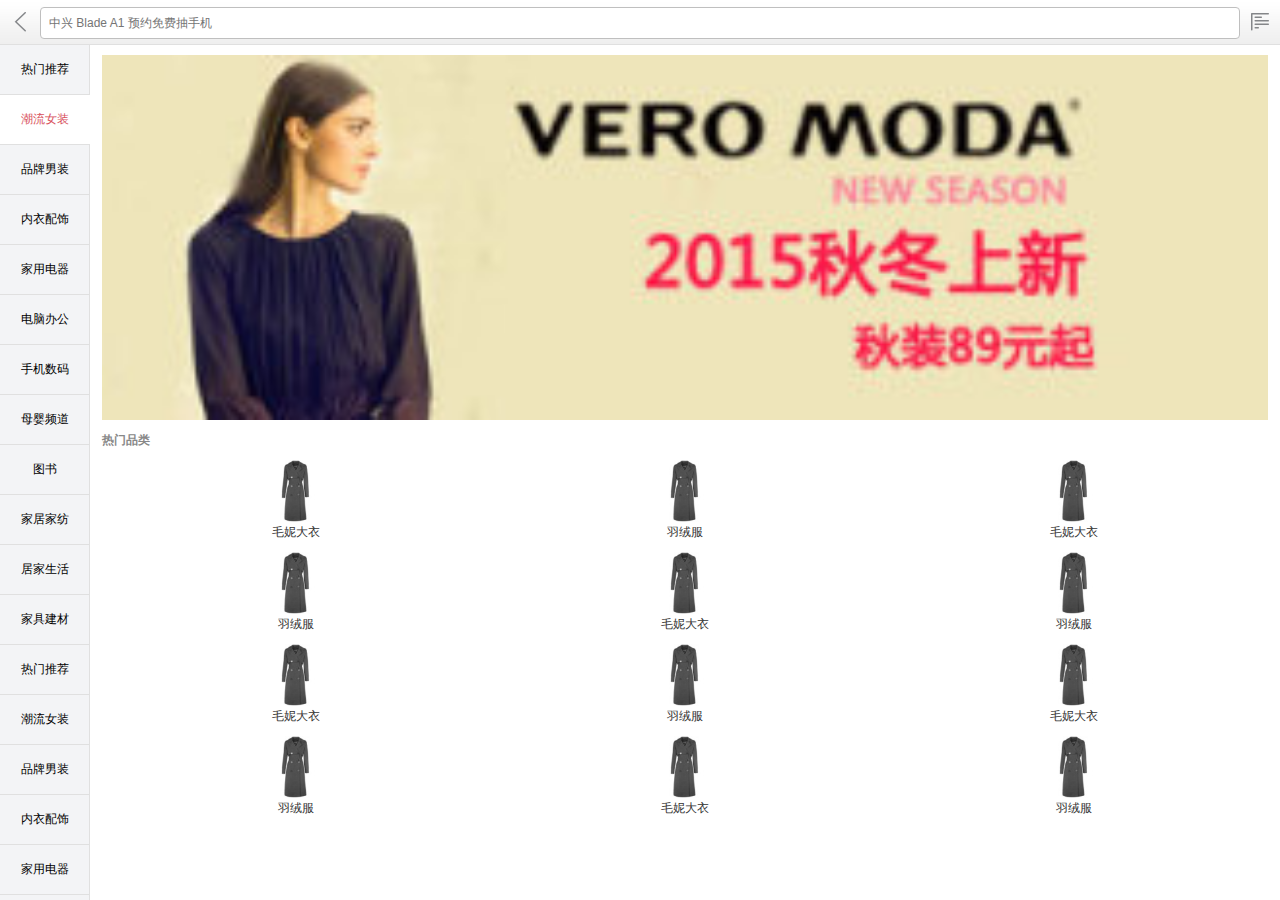
<file: 移动端轮播图/京东页面特效 教师版/category.html>
<!DOCTYPE html>
<html>
<head lang="en">
    <meta charset="UTF-8">
    <meta name="viewport"
          content="width=device-width, user-scalable=no, initial-scale=1.0, maximum-scale=1.0, minimum-scale=1.0"/>
    <title>分类</title>
    <link rel="stylesheet" href="css/base.css"/>
    <link rel="stylesheet" href="css/category.css"/>
</head>
<body>
    <!--头部  开始-->
    <header class="jd_topBar">
        <a href="#" class="icon_back"></a>
        <form action=""><input type="search" placeholder="中兴 Blade A1 预约免费抽手机"/></form>
        <a href="#" class="icon_menu"></a>
    </header>
    <!--头部 结束-->
    <!--分类大区块 开始-->
    <main class="jd_category">
        <!--左侧分类-->
        <div class="jd_catLeft">
            <ul>
                <li class=""><a href="javascript:;">热门推荐</a></li>
                <li class="now"><a href="javascript:;">潮流女装</a></li>
                <li class=""><a href="javascript:;">品牌男装</a></li>
                <li class=""><a href="javascript:;">内衣配饰</a></li>
                <li class=""><a href="javascript:;">家用电器</a></li>
                <li class=""><a href="javascript:;">电脑办公</a></li>
                <li class=""><a href="javascript:;">手机数码</a></li>
                <li class=""><a href="javascript:;">母婴频道</a></li>
                <li class=""><a href="javascript:;">图书</a></li>
                <li class=""><a href="javascript:;">家居家纺</a></li>
                <li class=""><a href="javascript:;">居家生活</a></li>
                <li class=""><a href="javascript:;">家具建材</a></li>
                <li class=""><a href="javascript:;">热门推荐</a></li>
                <li class=""><a href="javascript:;">潮流女装</a></li>
                <li class=""><a href="javascript:;">品牌男装</a></li>
                <li class=""><a href="javascript:;">内衣配饰</a></li>
                <li class=""><a href="javascript:;">家用电器</a></li>
                <li class=""><a href="javascript:;">电脑办公</a></li>
                <li class=""><a href="javascript:;">手机数码</a></li>
                <li class=""><a href="javascript:;">母婴频道</a></li>
                <li class=""><a href="javascript:;">图书</a></li>
                <li class=""><a href="javascript:;">家居家纺</a></li>
                <li class=""><a href="javascript:;">居家生活</a></li>
                <li class=""><a href="javascript:;">家具建材</a></li>
            </ul>
        </div>
        <!--右侧分类-->
        <div class="jd_catRight">
            <div class="jd_catRight_con">
                <div class="banner">
                    <a href="#"><img src="images/banner_1.jpg" alt=""/></a>
                </div>
                <div class="catType">
                    <h3>热门品类</h3>
                    <ul class="clearfix">
                        <li>
                            <a href="#">
                                <img src="images/nv-fy.jpg" alt=""/>
                                <p>毛妮大衣</p>
                            </a>
                        </li>
                        <li>
                            <a href="#">
                                <img src="images/nv-fy.jpg" alt=""/>
                                <p>羽绒服</p>
                            </a>
                        </li>
                        <li>
                            <a href="#">
                                <img src="images/nv-fy.jpg" alt=""/>
                                <p>毛妮大衣</p>
                            </a>
                        </li>
                        <li>
                            <a href="#">
                                <img src="images/nv-fy.jpg" alt=""/>
                                <p>羽绒服</p>
                            </a>
                        </li>
                        <li>
                            <a href="#">
                                <img src="images/nv-fy.jpg" alt=""/>
                                <p>毛妮大衣</p>
                            </a>
                        </li>
                        <li>
                            <a href="#">
                                <img src="images/nv-fy.jpg" alt=""/>
                                <p>羽绒服</p>
                            </a>
                        </li>
                        <li>
                            <a href="#">
                                <img src="images/nv-fy.jpg" alt=""/>
                                <p>毛妮大衣</p>
                            </a>
                        </li>
                        <li>
                            <a href="#">
                                <img src="images/nv-fy.jpg" alt=""/>
                                <p>羽绒服</p>
                            </a>
                        </li>
                        <li>
                            <a href="#">
                                <img src="images/nv-fy.jpg" alt=""/>
                                <p>毛妮大衣</p>
                            </a>
                        </li>
                        <li>
                            <a href="#">
                                <img src="images/nv-fy.jpg" alt=""/>
                                <p>羽绒服</p>
                            </a>
                        </li>
                        <li>
                            <a href="#">
                                <img src="images/nv-fy.jpg" alt=""/>
                                <p>毛妮大衣</p>
                            </a>
                        </li>
                        <li>
                            <a href="#">
                                <img src="images/nv-fy.jpg" alt=""/>
                                <p>羽绒服</p>
                            </a>
                        </li>
                    </ul>
                </div>
            </div>
        </div>
    </main>
    <!--分类大区块 结束-->
    <script src="js/category.js"></script>
</body>
</html>
</file>
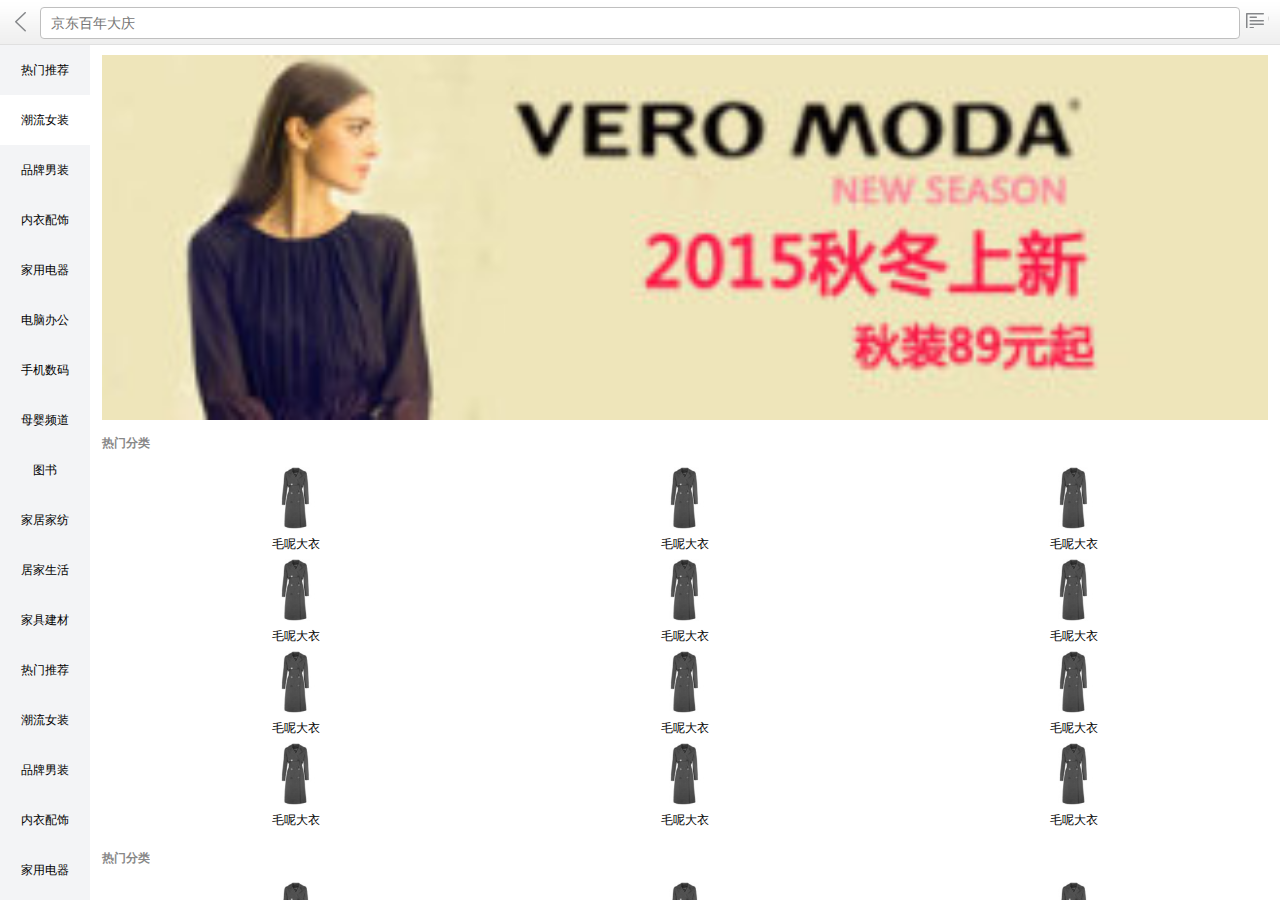
<file: 移动端轮播图/移动端两端吸附效果分析详解/category.html>
<!DOCTYPE html>
<html>
<head lang="en">
    <meta charset="UTF-8">
    <meta name="viewport" content="width=device-width, initial-scale=1.0, user-scalable=no">
    <title>分类</title>
    <link rel="stylesheet" href="css/base.css"/>
    <link rel="stylesheet" href="css/category.css"/>
</head>
<body>
    <!-- 头部 -->
    <header class="header">
        <a href="javascript:;" class="icon_back"></a>
        <a href="javascript:;" class="icon_menu"></a>
        <form action="">
            <input type="search" placeholder="京东百年大庆"/>
        </form>
    </header>
    <!-- /头部 -->
    <!-- 主体 -->
    <main class="category">
        <section class="category-titl">
            <ul>
                <li class=""><a href="javascript:;">热门推荐</a></li>
                <li class="current"><a href="javascript:;">潮流女装</a></li>
                <li class=""><a href="javascript:;">品牌男装</a></li>
                <li class=""><a href="javascript:;">内衣配饰</a></li>
                <li class=""><a href="javascript:;">家用电器</a></li>
                <li class=""><a href="javascript:;">电脑办公</a></li>
                <li class=""><a href="javascript:;">手机数码</a></li>
                <li class=""><a href="javascript:;">母婴频道</a></li>
                <li class=""><a href="javascript:;">图书</a></li>
                <li class=""><a href="javascript:;">家居家纺</a></li>
                <li class=""><a href="javascript:;">居家生活</a></li>
                <li class=""><a href="javascript:;">家具建材</a></li>
                <li class=""><a href="javascript:;">热门推荐</a></li>
                <li class=""><a href="javascript:;">潮流女装</a></li>
                <li class=""><a href="javascript:;">品牌男装</a></li>
                <li class=""><a href="javascript:;">内衣配饰</a></li>
                <li class=""><a href="javascript:;">家用电器</a></li>
                <li class=""><a href="javascript:;">电脑办公</a></li>
                <li class=""><a href="javascript:;">手机数码</a></li>
                <li class=""><a href="javascript:;">母婴频道</a></li>
                <li class=""><a href="javascript:;">图书</a></li>
                <li class=""><a href="javascript:;">家居家纺</a></li>
                <li class=""><a href="javascript:;">居家生活</a></li>
                <li class=""><a href="javascript:;">家具建材</a></li>
            </ul>
        </section>
        <section class="category-content">
            <div class="category-products">
                <div class="category-ad">
                    <a href="javascript:;">
                        <img src="img/banner_1.jpg" alt=""/>
                    </a>
                </div>
                <div class="category-zoom">
                    <h4>热门分类</h4>
                    <ul class="clearfix">
                        <li>
                            <a href="javascript:;">
                                <img src="img/nv-fy.jpg" alt=""/>
                                <p>毛呢大衣</p>
                            </a>
                        </li>
                        <li>
                            <a href="javascript:;">
                                <img src="img/nv-fy.jpg" alt=""/>
                                <p>毛呢大衣</p>
                            </a>
                        </li>
                        <li>
                            <a href="javascript:;">
                                <img src="img/nv-fy.jpg" alt=""/>
                                <p>毛呢大衣</p>
                            </a>
                        </li>
                        <li>
                            <a href="javascript:;">
                                <img src="img/nv-fy.jpg" alt=""/>
                                <p>毛呢大衣</p>
                            </a>
                        </li>
                        <li>
                            <a href="javascript:;">
                                <img src="img/nv-fy.jpg" alt=""/>
                                <p>毛呢大衣</p>
                            </a>
                        </li>
                        <li>
                            <a href="javascript:;">
                                <img src="img/nv-fy.jpg" alt=""/>
                                <p>毛呢大衣</p>
                            </a>
                        </li>
                        <li>
                            <a href="javascript:;">
                                <img src="img/nv-fy.jpg" alt=""/>
                                <p>毛呢大衣</p>
                            </a>
                        </li>
                        <li>
                            <a href="javascript:;">
                                <img src="img/nv-fy.jpg" alt=""/>
                                <p>毛呢大衣</p>
                            </a>
                        </li>
                        <li>
                            <a href="javascript:;">
                                <img src="img/nv-fy.jpg" alt=""/>
                                <p>毛呢大衣</p>
                            </a>
                        </li>
                        <li>
                            <a href="javascript:;">
                                <img src="img/nv-fy.jpg" alt=""/>
                                <p>毛呢大衣</p>
                            </a>
                        </li>
                        <li>
                            <a href="javascript:;">
                                <img src="img/nv-fy.jpg" alt=""/>
                                <p>毛呢大衣</p>
                            </a>
                        </li>
                        <li>
                            <a href="javascript:;">
                                <img src="img/nv-fy.jpg" alt=""/>
                                <p>毛呢大衣</p>
                            </a>
                        </li>
                    </ul>
                </div>
                <div class="category-zoom">
                    <h4>热门分类</h4>
                    <ul class="clearfix">
                        <li>
                            <a href="javascript:;">
                                <img src="img/nv-fy.jpg" alt=""/>
                                <p>毛呢大衣</p>
                            </a>
                        </li>
                        <li>
                            <a href="javascript:;">
                                <img src="img/nv-fy.jpg" alt=""/>
                                <p>毛呢大衣</p>
                            </a>
                        </li>
                        <li>
                            <a href="javascript:;">
                                <img src="img/nv-fy.jpg" alt=""/>
                                <p>毛呢大衣</p>
                            </a>
                        </li>
                        <li>
                            <a href="javascript:;">
                                <img src="img/nv-fy.jpg" alt=""/>
                                <p>毛呢大衣</p>
                            </a>
                        </li>
                        <li>
                            <a href="javascript:;">
                                <img src="img/nv-fy.jpg" alt=""/>
                                <p>毛呢大衣</p>
                            </a>
                        </li>
                        <li>
                            <a href="javascript:;">
                                <img src="img/nv-fy.jpg" alt=""/>
                                <p>毛呢大衣</p>
                            </a>
                        </li>
                        <li>
                            <a href="javascript:;">
                                <img src="img/nv-fy.jpg" alt=""/>
                                <p>毛呢大衣</p>
                            </a>
                        </li>
                        <li>
                            <a href="javascript:;">
                                <img src="img/nv-fy.jpg" alt=""/>
                                <p>毛呢大衣</p>
                            </a>
                        </li>
                        <li>
                            <a href="javascript:;">
                                <img src="img/nv-fy.jpg" alt=""/>
                                <p>毛呢大衣</p>
                            </a>
                        </li>
                        <li>
                            <a href="javascript:;">
                                <img src="img/nv-fy.jpg" alt=""/>
                                <p>毛呢大衣</p>
                            </a>
                        </li>
                        <li>
                            <a href="javascript:;">
                                <img src="img/nv-fy.jpg" alt=""/>
                                <p>毛呢大衣</p>
                            </a>
                        </li>
                        <li>
                            <a href="javascript:;">
                                <img src="img/nv-fy.jpg" alt=""/>
                                <p>毛呢大衣</p>
                            </a>
                        </li>
                    </ul>
                </div>
            </div>
        </section>
    </main>
    <!-- /主体 -->
    <script src="js/category.js"></script>
</body>
</html>
</file>
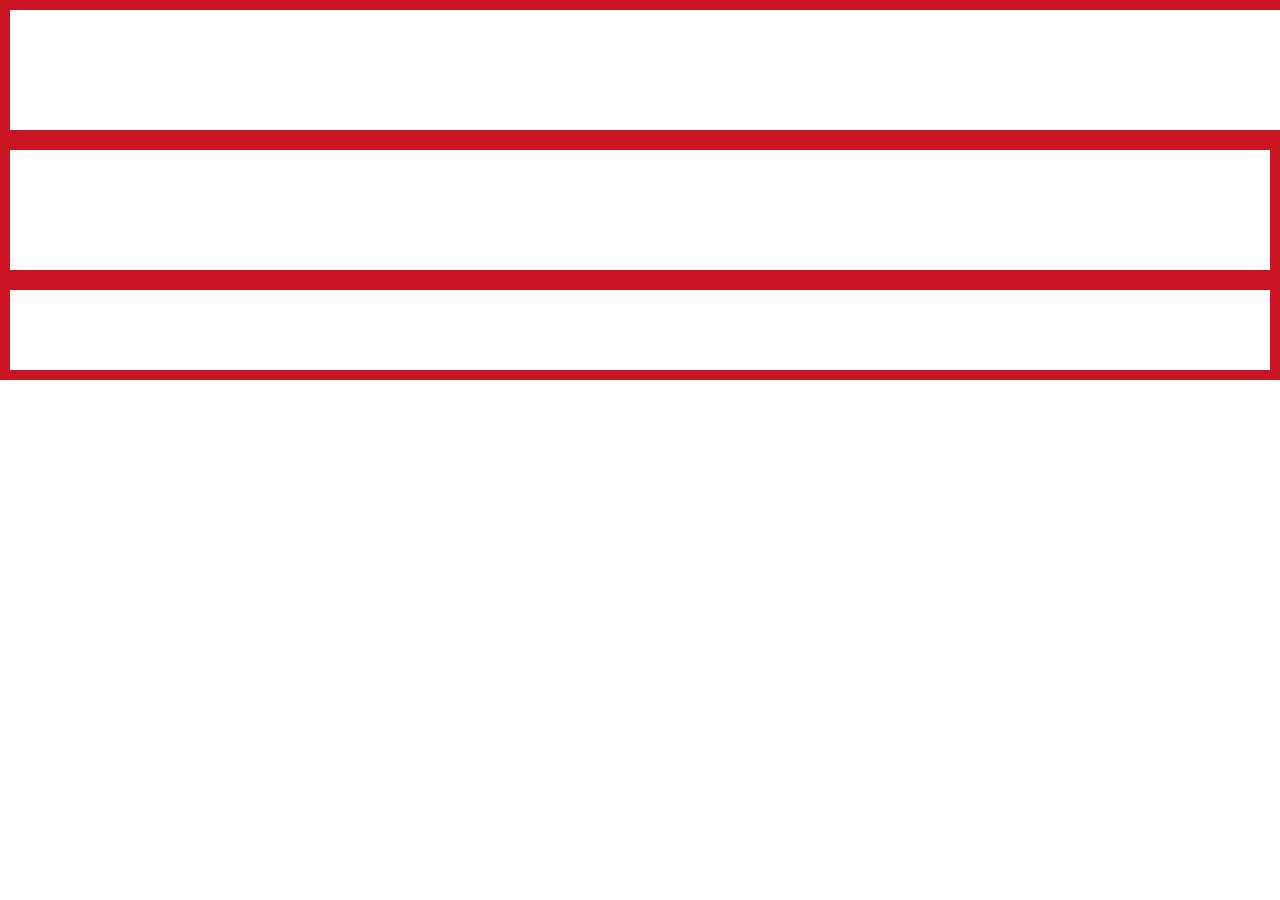
<file: 移动端轮播图/京东页面特效 教师版/demo/box-sizing.html>
<!DOCTYPE html>
<html>
<head lang="en">
    <meta charset="UTF-8">
    <title></title>
    <style>
        body{
            padding: 0;
            margin: 0;
        }
        div:first-child{
            width: 100%;
            height: 100px;
            padding: 10px;
            border: 10px solid #c91523;
        }
        div:nth-child(2){
            height: 100px;
            padding: 10px;
            border: 10px solid #c91523;
        }
        div:last-child{
            width: 100%;
            height: 100px;
            padding: 10px;
            border: 10px solid #c91523;
            box-sizing: border-box;
        }
    </style>
    <script>
        window.onload = function(){
            var a = document.getElementById('a');
            console.log(a.offsetWidth);
            console.log(a.clientWidth);
            var b = document.getElementById('b');
            console.log(b.offsetWidth);
            console.log(b.clientWidth);
        }
    </script>
</head>
<body>
    <div id="a"></div>
    <div></div>
    <div id="b"></div>
</body>
</html>
</file>
<file: 移动端轮播图/京东移动端轮播图原生/css/base.css>
@charset "utf-8";
/* 禁用iPhone中Safari的字号自动调整 */
html {
    -webkit-text-size-adjust: 100%;
    -ms-text-size-adjust: 100%;
}
/*初始化样式*/
*,
::after,
::before{
    padding: 0;
    margin: 0;
    -webkit-tap-highlight-color: transparent;
    tap-highlight-color:transparent;	/* 清除默认点击高亮效果*/
    -webkit-box-sizing: border-box;	 /*以盒子的border计算盒子宽度*/
}
body {
    font-size: 14px;
    font-family: "Microsoft YaHei" , "sans-serif";     /*sans-serif这个是手机默认字体*/
    line-height: 1;
    color: #333;
    position: relative;
    background: #f5f5f5;
}
a {
    font-family: "Microsoft YaHei",Tahoma,Arial,sans-serif;
    text-decoration:none;
    color:#000;
}
a:hover {
    text-decoration:none;
}
ul,
ol,
li {
    list-style:none;
}
h1,
h2,
h3,
h4,
h5,
h6 {
    font-size:100%;
    font-family: "Microsoft YaHei";
}
/* 去除iPhone中默认的input样式 */
input[type="submit"],
input[type="reset"],
input[type="button"],
input,
textarea {
    -webkit-appearance:none;	/*清除移动端浏览器上默认样式，如：默认立体的效果*/
    resize: none;
    border: none;
    outline: none;
}
input,
textarea,
select,
button{
    font-family:"Microsoft YaHei", "宋体", verdana arial, sans-serif;
    font-size:inherit;
    font-weight:inherit;
    *font-size:100%;
}
table {
    border-collapse:collapse;
    border-spacing:0;
}
:focus{
    outline:none;
}
/* 图片自适应 */
img {
    border: none;
    max-width: 100%;
    height: auto;
    width: 100%;
    width:auto\9; /* ie8 */
    -ms-interpolation-mode:bicubic;/*为了照顾ie图片缩放失真*/
    vertical-align: top;
}
em,
i, {
    font-style:normal;
    font-weight:normal;
}
b,
strong {
    font-weight: normal;
}
/*清楚浮动*/
.clearfix::before,
.clearfix::after {
    content: "";
    display: block;
    height: 0;
    line-height: 0;
    visibility: hidden;
    clear: both;
}
/* 版心 */
.jd_wrapper{
    min-width:300px;
    max-width:640px;
    margin:0 auto;
    position: relative;
}

/* sprite公共样式 */
[class^="icon_"],
[class*=" icon_"] {
    background: url(../img/jd-sprites.png) no-repeat;
    background-size: 200px 200px;
}

/* 公用头部 */
.header {
    width: 100%;
    height: 45px;
    background: url(../img/header-bg.png) repeat-x;
    background-size: 1px 44px;
    border-bottom: 1px solid #E0E0E0;
    position: absolute;
    left: 0;
    top: 0;
}
.header .icon_back {
    width: 11px;
    height: 20px;
    display: block;
    float: left;
    margin: 12px 0 0 15px;
    background-position: -25px 0;
}
.header h2 {
    font-size: 16px;
    line-height: 44px;
    text-align: center;
    font-weight: inherit;
}
.header .icon_menu {
    width: 45px;
    height: 40px;
    display: block;
    float: right;
    padding: 12px 11px;
    background-position: -61px 0;
    background-clip:content-box;
    background-origin: content-box;
}
</file>
<file: 移动端轮播图/京东移动端轮播图原生/css/index.css>
@charset "utf-8";


.jd_wrapper {

}

/* header */
.header {
    width: 100%;
    height: 40px;
    position: fixed;
    top: 0;
    left: 0;
    z-index: 1;
    background: transparent;
    border: 0;
}
.header .header_wrapper {
    max-width: 640px;
    min-width: 300px;
    height: 40px;
    margin: 0 auto;
    position: relative;
    background: rgba(201, 21, 35, 0);
    padding-top: 5px;
}
.header .icon_jd_logo {
    background-position: 0 -109px;
    width: 56px;
    height: 30px;
    position: absolute;
    left: 10px;
    top: 10px;
}
.header .jd_search {
    width: 100%;
    height: 30px;
    padding: 0 50px 0 76px;
}
.header .icon_srch {
    width: 20px;
    height: 20px;
    position: absolute;
    background-position: -60px -109px;
    left: 84px;
    top: 10px;
}
.header input[type="search"] {
    width: 100%;
    height: 100%;
    border-radius: 15px;
    padding-left: 30px;
}
.header .login {
    position: absolute;
    right: 10px;
    top: 12px;
    color: #fff;
}

/*--/header */

/* banner */
.banner {
    width: 100%;
    position: relative;
}
.banner-imgs {
    width: 100%;
    height: auto;
    overflow: hidden;
}
.banner ul {
    width: 1000%;
    transform: translateX(-10%);
    -webkit-transform: translateX(-10%);
    overflow: hidden;
}
.banner ul li{
    width: 10%;
    float: left;
}
.banner .circle {
    position: absolute;
    bottom: 8px;
    left: 50%;
    margin-left: -59px;
}
.banner .circle span{
    width: 4px;
    height: 4px;
    border: 1px solid #fff;
    border-radius: 2px;
    display: inline-block;
    cursor: pointer;
}
.banner .circle span + span {
    margin-left: 8px;
}
.banner .circle span.current {
    background-color: #fff;
}

/*--/banner */
/* nav */
.nav {
    width: 100%;
    height: 150px;
    background-color: #fff;
    padding: 0 3.125%;
    border-bottom: 1px solid #f1f0f1;
}
.nav ul {
    width: 100%;
    padding-top: 11px;
}
.nav ul li {
    width: 25%;
    height: 69px;
    float: left;
}
.nav ul li a {
    width: 100%;
    height: 100%;
    display: block;
    text-align: center;
}
.nav ul li a img {
    width: 40px;
    height: 40px;
}
.nav ul li a p {
    font-size: 12px;
    line-height: 29px;
}
/* /nav */

/* products */
.products {
    margin: 0 5px;
}
/* 公共样式 */
.products .bor_l{
    border-left: 1px solid #e0e0e0;
}
.products .bor_r{
    border-right: 1px solid #e0e0e0;
}
.products .bor_b{
    border-bottom: 1px solid #e0e0e0;
}
.products .pd_show {
    width: 100%;
    background-color: #fff;
    box-shadow: 0px 0px 1px 1px #e5e5e5;
    margin-top: 8px;
}
.products .pd_show .pd_title {
    height: 30px;
    background-color: #fff;
}
/*--/公共样式 */
/* 秒杀区域 */
.products .secondKill .pd_ms_l {
    float: left;
}
.products .secondKill .ms_clock {
    width: 16px;
    height: 20px;
    display: block;
    margin: 5px 8px 0 8px;
    float: left;
}
.products .secondKill .ms_title {
    width: 72px;
    line-height: 30px;
    display: block;
    float: left;
    color: #D8505C;
    font-size: 15px;
}
.products .secondKill .ms_time {
    float: left;
    margin-top: 8px;
}
.products .secondKill .ms_time span{
   float: left;
    display: block;
}
.products .secondKill .ms_time span + span {
    margin-left: 3px;
}
.products .secondKill .ms_time .num{
    height: 15px;
    width: 15px;
    background-color: #333;
    color: #fff;
    text-align: center;
    line-height: 15px;
}
.products .secondKill .pd_ms_r {
    float: right;
}
.products .secondKill .pd_ms_r a{
    line-height: 30px;
    margin-right: 10px;
}
.products .secondKill {
    padding: 10px 0;
}
.products .secondKill ul {
    width: 100%;
    overflow: hidden;
    margin-top: 10px;
}
.products .secondKill ul li {
    width: 33.33333%;
    float: left;
}
.products .secondKill ul li a{
    width: 100%;
    text-align: center;
}
.products .secondKill .dt_img {
    width: 100%;
}
.products .secondKill .dt_img img {
    width: 64%;
}
.products .secondKill p {
    margin-top: 6px;
}
.products .secondKill .dt_new {
    color: #D8505C;
}
.products .secondKill .dt_old{
    color: #888;
    text-decoration: line-through;
}
/*--/秒杀区域 */
/* 公共样式：超值购/热门活动 */
.products .pd_title h4{
    font-size: 15px;
    color: #666;
    font-weight: normal;
    line-height: 30px;
    position: relative;
    padding-left: 15px;
}
.products .pd_title h4::before {
    content: '';
    display: block;
    width: 3px;
    height: 12px;
    background: #d8505c;
    position: absolute;
    left: 8px;
    top: 9px;
}
/* 超值购 */
.products .overbalance li{
    width: 50%;
    float: left;
}
.products .overbalance a,
.products .hot-active a {
    width: 100%;
    height: 100%;
    display: block;
}
/*--/超值购 */
/* 热门活动 */
.products .hot-active li {
    width: 50%;
    float: right;
}
/*--/ 热门活动 */


/* /products */
/* footer */
footer {
    height: 300px;
}
/* --/footer */
</file>
<file: 移动端轮播图/京东页面特效 glen完善版/css/base.css>
@charset "utf-8";
/* 禁用iPhone中Safari的字号自动调整 */
html {
    height: 100%;
    -webkit-text-size-adjust: 100%;
    -ms-text-size-adjust: 100%;
}
/*初始化样式*/
*,
::after,
::before{
    padding: 0;
    margin: 0;
    -webkit-tap-highlight-color: transparent;
    tap-highlight-color:transparent;	/* 清除默认点击高亮效果*/
    -webkit-box-sizing: border-box;	 /*以盒子的border计算盒子宽度*/
}
body {
    font-size: 14px;
    font-family: "Microsoft YaHei" , "sans-serif";     /*sans-serif这个是手机默认字体*/
    line-height: 1;
    color: #333;
    position: relative;
    background: #f5f5f5;
    height: 100%;
}
a {
    font-family: "Microsoft YaHei",Tahoma,Arial,sans-serif;
    text-decoration:none;
    color:#000;
}
a:hover {
    text-decoration:none;
}
ul,
ol,
li {
    list-style:none;
}
h1,
h2,
h3,
h4,
h5,
h6 {
    font-size:100%;
    font-family: "Microsoft YaHei";
}
/* 去除iPhone中默认的input样式 */
input[type="submit"],
input[type="reset"],
input[type="button"],
input,
textarea {
    -webkit-appearance:none;	/*清除移动端浏览器上默认样式，如：默认立体的效果*/
    resize: none;
    border: none;
    outline: none;
}
input,
textarea,
select,
button{
    font-family:"Microsoft YaHei", "宋体", verdana arial, sans-serif;
    font-size:inherit;
    font-weight:inherit;
    *font-size:100%;
}
table {
    border-collapse:collapse;
    border-spacing:0;
}
:focus{
    outline:none;
}
/* 图片自适应 */
img {
    border: none;
    max-width: 100%;
    height: auto;
    width: 100%;
    width:auto\9; /* ie8 */
    -ms-interpolation-mode:bicubic;/*为了照顾ie图片缩放失真*/
    vertical-align: top;
}
em,
i, {
    font-style:normal;
    font-weight:normal;
}
b,
strong {
    font-weight: normal;
}
/*清楚浮动*/
.clearfix::before,
.clearfix::after {
    content: "";
    display: block;
    height: 0;
    line-height: 0;
    visibility: hidden;
    clear: both;
}
/* 版心 */
.jd_wrapper{
    min-width:300px;
    max-width:640px;
    margin:0 auto;
    position: relative;
}

/* sprite公共样式 */
[class^="icon_"],
[class*=" icon_"] {
    background: url(../img/jd-sprites.png) no-repeat;
    background-size: 200px 200px;
}

/* 公用头部 */
.header {
    width: 100%;
    height: 45px;
    background: url(../img/header-bg.png) repeat-x;
    background-size: 1px 44px;
    border-bottom: 1px solid #E0E0E0;
    position: absolute;
    left: 0;
    top: 0;
}
.header .icon_back {
    width: 11px;
    height: 20px;
    display: block;
    float: left;
    margin: 12px 0 0 15px;
    background-position: -25px 0;
}
.header h2 {
    font-size: 16px;
    line-height: 44px;
    text-align: center;
    font-weight: inherit;
}
.header .icon_menu {
    width: 45px;
    height: 40px;
    display: block;
    float: right;
    padding: 12px 11px;
    background-position: -61px 0;
    background-clip:content-box;
    background-origin: content-box;
}
</file>
<file: 移动端轮播图/京东页面特效 glen完善版/css/index.css>
@charset "utf-8";


.jd_wrapper {

}

/* header */
.header {
    width: 100%;
    height: 40px;
    position: fixed;
    top: 0;
    left: 0;
    z-index: 1;
    background: transparent;
    border: 0;
}
.header .header_wrapper {
    max-width: 640px;
    min-width: 300px;
    height: 40px;
    margin: 0 auto;
    position: relative;
    background: rgba(201, 21, 35, 0);
    padding-top: 5px;
}
.header .icon_jd_logo {
    background-position: 0 -109px;
    width: 56px;
    height: 30px;
    position: absolute;
    left: 10px;
    top: 10px;
}
.header .jd_search {
    width: 100%;
    height: 30px;
    padding: 0 50px 0 76px;
}
.header .icon_srch {
    width: 20px;
    height: 20px;
    position: absolute;
    background-position: -60px -109px;
    left: 84px;
    top: 10px;
}
.header input[type="search"] {
    width: 100%;
    height: 100%;
    border-radius: 15px;
    padding-left: 30px;
}
.header .login {
    position: absolute;
    right: 10px;
    top: 12px;
    color: #fff;
}

/*--/header */

/* banner */
.banner {
    width: 100%;
    position: relative;
}
.banner-imgs {
    width: 100%;
    height: auto;
    overflow: hidden;
}
.banner ul {
    width: 1000%;
    transform: translateX(-10%);
    -webkit-transform: translateX(-10%);
    overflow: hidden;
}
.banner ul li{
    width: 10%;
    float: left;
}
.banner .circle {
    position: absolute;
    bottom: 8px;
    left: 50%;
    margin-left: -59px;
}
.banner .circle span{
    width: 4px;
    height: 4px;
    border: 1px solid #fff;
    border-radius: 2px;
    display: inline-block;
    cursor: pointer;
}
.banner .circle span + span {
    margin-left: 8px;
}
.banner .circle span.current {
    background-color: #fff;
}

/*--/banner */
/* nav */
.nav {
    width: 100%;
    height: 150px;
    background-color: #fff;
    padding: 0 3.125%;
    border-bottom: 1px solid #f1f0f1;
}
.nav ul {
    width: 100%;
    padding-top: 11px;
}
.nav ul li {
    width: 25%;
    height: 69px;
    float: left;
}
.nav ul li a {
    width: 100%;
    height: 100%;
    display: block;
    text-align: center;
}
.nav ul li a img {
    width: 40px;
    height: 40px;
}
.nav ul li a p {
    font-size: 12px;
    line-height: 29px;
}
/* /nav */

/* products */
.products {
    margin: 0 5px;
}
/* 公共样式 */
.products .bor_l{
    border-left: 1px solid #e0e0e0;
}
.products .bor_r{
    border-right: 1px solid #e0e0e0;
}
.products .bor_b{
    border-bottom: 1px solid #e0e0e0;
}
.products .pd_show {
    width: 100%;
    background-color: #fff;
    box-shadow: 0px 0px 1px 1px #e5e5e5;
    margin-top: 8px;
}
.products .pd_show .pd_title {
    height: 30px;
    background-color: #fff;
}
/*--/公共样式 */
/* 秒杀区域 */
.products .secondKill .pd_ms_l {
    float: left;
}
.products .secondKill .ms_clock {
    width: 16px;
    height: 20px;
    display: block;
    margin: 5px 8px 0 8px;
    float: left;
}
.products .secondKill .ms_title {
    width: 72px;
    line-height: 30px;
    display: block;
    float: left;
    color: #D8505C;
    font-size: 15px;
}
.products .secondKill .ms_time {
    float: left;
    margin-top: 8px;
}
.products .secondKill .ms_time span{
   float: left;
    display: block;
}
.products .secondKill .ms_time span + span {
    margin-left: 3px;
}
.products .secondKill .ms_time .num{
    height: 15px;
    width: 15px;
    background-color: #333;
    color: #fff;
    text-align: center;
    line-height: 15px;
}
.products .secondKill .pd_ms_r {
    float: right;
}
.products .secondKill .pd_ms_r a{
    line-height: 30px;
    margin-right: 10px;
}
.products .secondKill {
    padding: 10px 0;
}
.products .secondKill ul {
    width: 100%;
    overflow: hidden;
    margin-top: 10px;
}
.products .secondKill ul li {
    width: 33.33333%;
    float: left;
}
.products .secondKill ul li a{
    width: 100%;
    text-align: center;
}
.products .secondKill .dt_img {
    width: 100%;
}
.products .secondKill .dt_img img {
    width: 64%;
}
.products .secondKill p {
    margin-top: 6px;
}
.products .secondKill .dt_new {
    color: #D8505C;
}
.products .secondKill .dt_old{
    color: #888;
    text-decoration: line-through;
}
/*--/秒杀区域 */
/* 公共样式：超值购/热门活动 */
.products .pd_title h4{
    font-size: 15px;
    color: #666;
    font-weight: normal;
    line-height: 30px;
    position: relative;
    padding-left: 15px;
}
.products .pd_title h4::before {
    content: '';
    display: block;
    width: 3px;
    height: 12px;
    background: #d8505c;
    position: absolute;
    left: 8px;
    top: 9px;
}
/* 超值购 */
.products .overbalance li{
    width: 50%;
    float: left;
}
.products .overbalance a,
.products .hot-active a {
    width: 100%;
    height: 100%;
    display: block;
}
/*--/超值购 */
/* 热门活动 */
.products .hot-active li {
    width: 50%;
    float: right;
}
/*--/ 热门活动 */


/* /products */
/* footer */
footer {
    height: 300px;
}
/* --/footer */
</file>
<file: 移动端轮播图/京东页面特效 glen完善版/css/cart.css>
/*
* @Author: Glen
* @Date:   2016/09/08
*/

@charset "utf-8";

.header {
    position: inherit;
}
/* 锟斤拷全锟斤拷示 */
.secury-tip {
    width: 100%;
    height: 43px;
    background-color: #fff;
    line-height: 43px;
    text-align: center;
    font-size: 13px;
}
.secury-tip .safe_icon {
    width: 18px;
    height: 18px;
    display: inline-block;
    background: url(../img/safe_icon.png) no-repeat;
    background-size: 18px 18px;
    vertical-align: middle;
    margin-right: 5px;
}
/* 锟斤拷全锟斤拷示 */
/* 锟斤拷锟斤车锟斤拷锟斤拷 */
.shopping {
    width: 100%;
}

/* 锟斤拷锟斤拷锟斤拷式
*/
.shopping .shop-topbar {
    width: 100%;
    height: 36px;
    border-top: 1px solid #E0E0E0;
    border-bottom: 1px solid #E0E0E0;
    position: relative;
    background-color: #fff;
    margin-top: 10px;
}
.icon_checkbox {
    width: 19px;
    height: 18px;
    background-position: -180px -90px;          /*-180 -70*/
    position: absolute;
    left: 11px;
}
.icon_checkbox[checked]{
    background-position: -180px -70px !important;
}
.shopping .shop-part {
    background-color: #fff;
}
.shopping .shop-topbar .icon_checkbox {
    top: 8px;
}
.shopping .shop-topbar .shop-titl {
    padding-left: 40px;
    padding-right: 10px;
    width: 100%;
    height: 36px;
    font-size: 13px;
    line-height: 36px;
}

.shopping .shop-titl .icon_log {
    float: left;
    width: 15px;
    height: 11px;
    margin-top: 13px;
    background-position: 0 0;
    background-size:150px 150px;
}
.shopping .shop-titl .title {
    float: left;
    color: #000;
    font-weight: inherit;
    margin-left: 5px;
}
.shopping .shop-titl .msg {
    float: right;
    color: #d8505c;
    font-size: 10px;
}
.shopping .shop-list {
    width: 100%;
    position: relative;
}
.shopping .detail {
    width: 100%;
    padding-bottom: 10px;
    border-bottom: 1px solid #e0e0e0;
    padding-top: 10px;
    position: relative;
}
.shopping .detail_l{
    width: 40px;
    position: relative;
    z-index: 9;
}
.shopping .detail_l .icon_checkbox{
    top: 20px;
}
.shopping .detail_r {
    padding-left: 130px;
    width: 100%;
    position: relative;
}
.shopping .detail_r .moreMsg .name{
    font-size: 13px;
    line-height: 15px;
    overflow: hidden;
    display: block;
    height: 30px;
    width: 100%;
}
.shopping .detail_r .moreMsg .price {
    margin-top: 8px;
}
.shopping .detail_r .moreMsg .tool {
    margin-top: 5px;
}
.shopping .detail_r .moreMsg .tool .count {
    float: left;
}
.shopping .detail_r .moreMsg .tool span,
.shopping .detail_r .moreMsg .tool input {
    width: 32px;
    height: 24px;
    display: block;
    float: left;
    text-align: center;
    line-height: 24px;
    border: 1px solid #e0e0e0;
}
.shopping .detail_r .moreMsg .tool input {
    border-left: none;
    border-right: none;
}
.shopping .detail_r .moreMsg .tool .del {
    float: right;
    width: 36px;
}
.shopping .detail_r .moreMsg .tool .del-top {
    width: 18px;
    height: 4px;
    background:url(../img/delete_up.png) no-repeat;
    background-size: 18px 4px;
    margin-left: 1px;
    transition: all 0.7s ease;
    transform: translateY(0px) rotate(0deg) translateX(0px);
}
.shopping .detail_r .moreMsg .tool .del-top.fangai {
    transform: translateY(-3px) rotate(-40deg) translateX(-2px);
    -webkit-transform: translateY(-3px) rotate(-40deg) translateX(-2px);
}
.shopping .detail_r .moreMsg .tool .del-bottom {
    width: 18px;
    height: 18px;
    background:url(../img/delete_down.png) no-repeat;
    background-size: 18px 18px;
    margin-left: 1px;
    margin-top: -2px;
}
.shopping .detail_r .link_img {
    width: 80px;
    height: 80px;
    position: absolute;
    left: 40px;
}
/* 结算bar */
.accounts {
    width: 100%;
    height: 62px;
    background-color: #313131;
    position: fixed;
    left: 0;
    bottom: 0;
    z-index: 99999;
}
.accounts .select-all {
    width: 72px;
    height: 100%;
    position: absolute;
    left: 0;
    top: 0;
}
.accounts .select-all i{
    background-position: -180px -90px;
    left: 20px;
    top: 20px;
}
.accounts .select-all span {
    color: #fff;
    margin-left: 44px;
    padding-top: 21px;
    display: inline-block;
}
.accounts .sum {
    padding-left: 82px;
    padding-right: 116px;
}
.accounts .sum {
    color: #fff;
}
.accounts .sum .sum-up{
    font-size: 16px;
    margin-top: 15px;
}
.accounts .sum .other{
    font-size: 10px;
    margin-top: 5px;
}
.accounts .payment {
    width: 116px;
    height: 100%;
    display: block;
    position: absolute;
    right: 0;
    top: 0;
    background: #d8505c;
    color: #fff;
    text-align: center;
    line-height: 62px;
    font-size: 16px;
}
.accounts .payment span {
    font-size: 12px;
}

/* --/结算 */
/* 弹出框 */
.mask {
    width: 100%;
    height: 100%;
    background-color: rgba(0,0,0,0.5);
    position: fixed;
    left: 0;
    top: 0;
    z-index: 999999999;
    /* opacity: 0; */
}
.jumpout {
    animation: show .5s ease;
}

@-webkit-keyframes show {
    0% {
        transform: translateY(-3000px);
        -webkit-transform: translateY(-3000px);
        opacity: 0;
    }
    60% {
        transform: translateY(-30px);
        -webkit-transform: translateY(-30px);
        opacity: 0.8;
    }
    80% {
        transform: translateY(15px);
        -webkit-transform: translateY(15px);
        opacity: 1;
    }
    90% {
        transform: translateY(-5px);
        -webkit-transform: translateY(-5px);
        opacity: 1;
    }
    100% {
        transform: none;
        -webkit-transform: none;
        opacity: 1;
    }
}


.popup {
    width: 85%;
    background-color: #fff;
    border-radius: 5px;
    position: absolute;
    left: 50%;
    top: 50%;
}
.popup .tips {
    font-size: 16px;
    line-height: 75px;
    text-align: center;
    border-bottom: 1px solid #e0e0e0;
    padding: 0 15px;
}

.popup .btns {
    width: 100%;
    padding: 0 15px;
}
.popup .btns a{
    width: 45%;
    height: 34px;
    border: 1px solid #e0e0e0;
    border-radius: 5px;
    display: block;
    text-align: center;
    line-height: 34px;
    float: left;
    margin: 15px 0;
    color: #888888;
}
.popup .btns a:last-child {
    float: right;
    background-color: #d8505c;
    color: #fff;
}


/* /弹出框 */


/*--/锟斤拷锟斤车锟斤拷锟斤拷 */
</file>
<file: 移动端轮播图/京东页面特效 glen完善版/css/category.css>
@charset "utf-8";

body {
    position: absolute;
    width: 100%;
    height: 100%;
    background-color: #fff;
}
/* header */

.header form {
    margin: 7px 40px 0;
    height: 32px;
    position: relative;
}
.header form input[type="search"] {
    width: 100%;
    height: 100%;
    position: absolute;
    top: 0;
    left: 0;
    border: 1px solid #bfbfbf;
    border-radius: 4px;
    padding-left: 10px;
}

/* /header*/

/* category */
.category {
    width: 100%;
    height: 100%;
    padding-top: 45px;
    /* text-align:center; */
}
.category .category-titl {
    width: 90px;
    height: 100%;
    float: left;
    overflow: hidden;
    text-align: center;
}
.category .category-titl li {
    width: 100%;
    height: 50px;
}
.category .category-titl li.current a{
    background-color: #fff;
    color: #d8505c;
}
.category .category-titl li a {
    width: 100%;
    height: 100%;
    background-color: #f3f4f6;
    display: block;
    line-height: 50px;
    font-size: 12px;
}
.category .category-content {
    height: 100%;
    margin-left: 90px;
    padding: 10px 12px 0px;
    overflow: hidden;
}
.category .category-box {
    width: 100%;
    /* height: 100%; */
    /* overflow: hidden; */
}
.category .category-products {
    width: 100%;
    display: none;
    opacity: 0;
}
.category .category-products.current {
    display: block;
    opacity: 1;
}
.category .category-ad a{
    width: 100%;
    display:block;
}
.category .category-zoom {
    width: 100%;
    margin-top: 13px;
}
.category .category-zoom h4 {
    font-size: 12px;
    color: #888;
    line-height: 20px;
}
.category .category-zoom ul {
    width: 100%;
    margin-top: 14px;
}
.category .category-zoom ul li{
    width: 33.333%;
    float: left;
}
.category .category-zoom ul li a{
    width: 100%;
    display: block;
}
.category .category-zoom ul li a img {
    width: 62px;
    height: 62px;
    display: block;
    margin: 0 auto;
}
.category .category-zoom ul li a p {
    font-size: 12px;
    text-align: center;
    line-height: 30px;
}
/*--/category */
</file>
<file: 移动端轮播图/京东页面特效 教师版/css/base.css>
*,
::after,
::before{

    padding: 0;
    margin: 0;

    /*���iosĬ�ϵĵ��ʱ�����ĸ�������   rgba(0,0,0,0)*/
    -webkit-tap-highlight-color: transparent;
    tap-highlight-color:transparent;
    /*�������ģ�Ͷ���Ŀ��ȴӱ߿����*/
    -webkit-box-sizing: border-box;

}

body{
    font-family: "Microsoft YaHei" , "sans-serif";
    font-size: 14px;
    line-height: 1;
    color: #333;
    position: relative;
    background: #f5f5f5;
}

ul{
    list-style: none;
}

a{
    text-decoration: none;
    color: #333;
}

input,textarea{
    border:0;
    outline: none;
    resize: none;

    /*���ios�����Ĭ�ϵ���ʽ*/
    -webkit-appearance: none;
}

img{
    vertical-align: middle;/*���3px��bug*/
    border: 0;
}

.clearfix::after,
.clearfix::before{
    clear: both;
    content: '.';
    height: 0;
    line-height: 0;
    visibility: hidden;
    display: block;
}

.jd_layout{
    min-width: 300px;
    max-width: 640px;
    margin: 0 auto;
    position: relative;
}
[class^="icon_"]{
    background: url("../images/sprites.png") no-repeat;
    background-size: 200px 200px;
}

/*ͷ��*/
.jd_topBar{
    height: 45px;
    width: 100%;
    background: url("../images/header-bg.png") repeat-x;
    background-size: 1px 44px;
    border-bottom: 1px solid #e0e0e0;
    position: absolute;
    top: 0;
    left: 0;
    z-index: 1000;
}

.jd_topBar .icon_back{
    height: 44px;
    width: 40px;
    background-position: -20px 0;
    display: block;

    padding:12px 10px;
    background-clip: content-box;
    background-origin: content-box;

    position: absolute;
    left: 0;
    top: 0;

}

.jd_topBar .icon_menu{
    height: 20px;
    width: 20px;
    background-position: -60px 0;
    display: block;

    margin:12px 10px;
    background-clip: content-box;
    background-origin: content-box;

    position: absolute;
    right: 0;
    top: 0;

}

.jd_topBar form{
    width: 100%;
    height: 44px;
    padding: 0 40px;
}
.jd_topBar form input{
    width: 100%;
    height: 32px;
    border: 1px solid #bfbfbf;
    padding: 0 8px;
    border-radius: 4px;
    margin-top: 7px;
    font-family: sans-serif;
    font-size: 12px;
}

.jd_topBar h2{
    width: 100%;
    height: 44px;
    line-height: 42px;
    font-size: 16px;
    font-family: sans-serif;
    color: #000;
    font-weight: inherit;
    text-align: center;
}
</file>
<file: 移动端轮播图/京东页面特效 教师版/css/cart.css>
/*����ͼ*/
.jd_view{
    padding-top: 45px;
    padding-bottom: 58px;
    min-width: 300px;
}

/*��ȫ��ʾ*/
.jd_safeTip{
    text-align: center;
    height: 35px;
    border-bottom: 1px solid #e0e0e0;
    line-height: 34px;
    color: #888;
    background: #fff;
}

.jd_safeTip p{
    display: inline-block;
    height: 18px;
    line-height: 18px;
    position: relative;
    padding-left: 25px;
    color: #686868;
    font-size: 13px;
}
.jd_safeTip p::before{
    content: "";
    display:block;
    width: 18px;
    height: 18px;

    background: url("../images/safe_icon.png") no-repeat;
    background-size: 18px 18px;
    position: absolute;
    top:0px;
    left:0px;

}

/*��Ʒ����*/
.jd_shop{
    margin-top: 10px;
    border-top: 1px solid #e0e0e0;
    background: #fff;
}

.jd_shop .jd_shop_name{
    height: 35px;
    line-height: 35px;
    position: relative;
}
/*ѡ�ſ�*/
.jd_shop .jd_shop_name .shop_check{
    width: 40px;
    height: 35px;
    position: absolute;
    top: 0;
    left: 0;
}
.jd_shop .jd_shop_name .shop_check .jd_check_box{
    position: absolute;
    top: 8px;
    left: 10px;
}

.jd_shop .jd_shop_name .shop_title{
    padding-left: 40px;
    padding-right: 10px;
    font-size: 13px;
}
.jd_shop .jd_shop_name .shop_title img{
    width: 15px;
    height: 13px;
    float: left;
    margin-top: 11px;
}
.jd_shop .jd_shop_name .shop_title .name{
    float: left;
    margin-left: 3px;
}
.jd_shop .jd_shop_name .shop_title .tip{
    color: #f15353;
    float: right;
    font-size: 12px;
}
/*��Ʒ*/
.jd_shop .jd_shop_product{
    border-top: 1px solid #e0e0e0;
    position: relative;
}

.jd_shop .jd_shop_product ul li{
    padding-bottom: 10px;
    border-bottom: 1px solid #e0e0e0;
    position: relative;
}
/*��Ʒѡ�ſ�*/
.jd_shop .jd_shop_product .product_check{
    width: 40px;
    position: absolute;
    top: 0;
    left: 0;
}

.jd_shop .jd_shop_product .product_check .jd_check_box{
    position: absolute;
    top: 20px;
    left: 10px;
}
/*��Ʒ��Ϣ*/
.jd_shop .jd_shop_product .product_info{
    padding-left: 40px;
    padding-top: 10px;
    padding-right: 10px;
}
.jd_shop .jd_shop_product .product_info .image{
    height: 80px;
    width: 80px;
    border:1px solid #e0e0e0;
    display: block;
    float: left;
    margin-right: 10px;
}
.jd_shop .jd_shop_product .product_info .image img{
    width: 100%;
}
.jd_shop .jd_shop_product .product_info .info{
    height: 80px;
    overflow: hidden;
    font-size: 13px;
    color: #555;
}
.jd_shop .jd_shop_product .product_info .info .name{
    font-size: 13px;
    line-height: 15px;
    height: 30px;
    text-overflow: ellipsis;/*�����ı�ʡ�Ժ�*/
    margin-bottom: 5px;
    overflow: hidden;
    display: -webkit-box;
    -webkit-line-clamp:2;
    -webkit-box-orient:vertical;
}
.jd_shop .jd_shop_product .product_info .info .price{
    margin-bottom: 8px;
}

/*ѡ������ģ��*/
.changeNum{
    float: left;
}
.changeNum span{
    height: 24px;
    width: 32px;
    border:1px solid #e0e0e0;
    line-height: 24px;
    text-align: center;
    font-size: 14px;
    display: block;
    float: left;
}
.changeNum span.changeNum_left{
    border-top-left-radius: 2px;
    border-bottom-left-radius: 2px;
}

.changeNum span.changeNum_right{
    border-top-right-radius: 2px;
    border-bottom-right-radius: 2px;
}
.changeNum input{
    height: 24px;
    width: 32px;
    border-top:1px solid #e0e0e0;
    border-bottom:1px solid #e0e0e0;
    line-height: 24px;
    text-align: center;
    font-size: 14px;
    float: left;
    border-radius: 0;
}

/*ɾ��*/
.deleteBox{
    float: right;
    margin-right: 5px;
}
.deleteBox .deleteBox_top{
    width: 20px;
    height: 5px;
    background: url("../images/delete_up.png");
    background-size: 20px 5px;
    display: block;
    margin-left: -1px;
}
.deleteBox .deleteBox_bot{
    width: 18px;
    height: 18px;
    background: url("../images/delete_down.png");
    background-size: 18px 18px;
    display: block;
    margin-top: -3px;
}

/*��ѡ��*/
.jd_check_box{
    height: 20px;
    width: 20px;
    display: block;

    background: url("../images/shop-icon.png") no-repeat;
    background-size: 50px 100px;
}
.jd_check_box[checked]{
    background-position: -25px 0;
}
/*�ײ�������*/
.jd_option{
    height: 57px;
    width: 100%;
    position: fixed;
    bottom:0;
    left: 0;

    background: rgba(0,0,0,0.8);
    color: #fff;
    z-index: 999;
}
/*���  ��ť*/
.jd_option .option_check{
    width: 60px;
    height: 57px;
    line-height: 57px;
    position: absolute;
    top: 0;
    left: 0;
    z-index: 200;
}

.jd_option .option_check .jd_check_box{
    top: 20px;
    left: 10px;
    position: absolute;
}
.jd_option .option_check .jd_check_label{
    margin-left: 35px;
    font-size: 12px;
}

/*�м���Ϣ*/
.jd_option .option_info{
    width: 100%;
    padding: 0 70px 0 70px;
    height: 57px;
    z-index: 199;
}
.jd_option .option_info .amount{
    font-size: 16px;
    line-height: 32px;
}
.jd_option .option_info .amount_dec{
    font-size: 10px;
    opacity: 0.8;
}

/*�Ҳఴť*/
.jd_option .option_submit{
    width: 116px;
    height: 57px;
    line-height: 57px;
    position: absolute;
    top: 0;
    right: 0;
    z-index: 200;
    background: #f15353;
    text-align: center;
}
.jd_option .option_submit a{
    color: #fff;
    font-size: 18px;
}
.jd_option .option_submit a span{
    font-size: 12px;
}


/*����*/
.jd_win{
    position: absolute;
    top:0;
    left: 0;
    width: 100%;
    height: 100%;
    background: rgba(0,0,0,0.6);
    z-index: 1001;
}

.jd_win_box{
    width: 80%;
    margin: 0 auto;
    background: #fff;
    border: 1px solid #e0e0e0;
    border-radius: 4px;
    opacity: 0;
}
.jd_win_box .jd_win_box_con{
    line-height: 74px;
    border-bottom: 1px solid #e0e0e0;
    font-size: 16px;
    color: #555555;
    text-align: center;
    margin: 0 20px;
}
.jd_win_box .jd_win_box_btn{
    padding: 10px 20px;

}
.jd_win_box .jd_win_box_btn .cancel{
    height: 36px;
    width: 45%;
    display: block;
    border: 1px solid #e0e0e0;
    text-align: center;
    line-height: 36px;
    border-radius: 4px;
    font-size: 16px;
    float: left;
}
.jd_win_box .jd_win_box_btn .submit{
    height: 36px;
    width: 45%;
    display: block;
    background: #f15353;
    text-align: center;
    line-height: 36px;
    border-radius: 4px;
    color: #ffffff;
    font-size: 16px;
    margin-left: 10%;
    float: left;
}

@keyframes bounceInDown {
    0%, 100%, 60%, 75%, 90% {
        animation-timing-function: cubic-bezier(0.215, 0.61, 0.355, 1);
    }
    0% {
        opacity: 0;
        transform: translate3d(0px, -3000px, 0px);
        -webkit-transform: translate3d(0px, -3000px, 0px);
    }
    60% {
        opacity: 1;
        transform: translate3d(0px, 25px, 0px);
        -webkit-transform:translate3d(0px, 25px, 0px);
    }
    75% {
        transform: translate3d(0px, -10px, 0px);
        -webkit-transform:translate3d(0px, -10px, 0px);
    }
    90% {
        transform: translate3d(0px, 5px, 0px);
        -webkit-transform:translate3d(0px, 5px, 0px);
    }
    100% {
        opacity: 1;
        transform: none;
        -webkit-transform:none;
    }
}
.bounceInDown {
    animation-name: bounceInDown;
    animation-duration: 1s;
    animation-fill-mode: both;
}
</file>
<file: 移动端轮播图/京东页面特效 教师版/css/category.css>
/*������ʾ*/
body{
    height: 100%;
    width: 100%;
    position: absolute;
    overflow: hidden;
    background: #fff;
}

/*���������*/
.jd_category{
    padding-top: 45px;/*ͷ���ĸ߶���45px*/
    height: 100%;
    width: 100%;
    position: relative;
}

.jd_catLeft{
    width: 90px;
    height: 100%;
    overflow: hidden;
    position: absolute;
    top: 0;
    left: 0;
    padding-top: 45px;
    z-index: 999;
}

/*�Ӻ���  ����*/
.jd_catLeft ul{
    -webkit-transition: all .3s ease 0s;
    transition: all .3s ease 0s;
}
.jd_catLeft ul li{
    height: 50px;
    width: 90px;
    border-bottom: 1px solid #e0e0e0;
    border-right: 1px solid #e0e0e0;
    line-height: 49px;
    text-align: center;
    background: #f3f4f6;
}
.jd_catLeft ul li.now{
    border-right: 0;
    background-color: #fff;
}
.jd_catLeft ul li.now a{
    color: #d8505c;
}
.jd_catLeft ul li a{
    color: #000;
    font-family: sans-serif;
    font-size: 12px;
    display: block;
}
/*�ҷ���*/
.jd_catRight{
    background-color: #fff;
    width: 100%;
    height: 100%;
    padding-left:90px;
    overflow: hidden;
}
.jd_catRight .jd_catRight_con{
    padding: 10px 12px;
}

.jd_catRight .jd_catRight_con .banner{
    width: 100%;
}
.jd_catRight .jd_catRight_con .banner img{
    width: 100%;
}

.jd_catRight .jd_catRight_con .catType{
    font-size: 12px;
    font-family: sans-serif;
    margin-top: 10px;
}
.jd_catRight .jd_catRight_con .catType h3{
    line-height: 20px;
    font-size: 12px;
    color: #888;
}
.jd_catRight .jd_catRight_con .catType ul li{
    width: 33.33%;
    text-align: center;
    float: left;
    margin-top: 10px;
}
.jd_catRight .jd_catRight_con .catType ul li img{
    height: 62px;
}

.jd_catRight .jd_catRight_con .catType ul li p{
    line-height: 20px;
}
</file>
<file: 移动端轮播图/移动端两端吸附效果分析详解/css/base.css>
@charset "utf-8";
/* 禁用iPhone中Safari的字号自动调整 */
html {
    -webkit-text-size-adjust: 100%;
    -ms-text-size-adjust: 100%;
}
/*初始化样式*/
*,
::after,
::before{
    padding: 0;
    margin: 0;
    -webkit-tap-highlight-color: transparent;
    tap-highlight-color:transparent;	/* 清除默认点击高亮效果*/
    -webkit-box-sizing: border-box;	 /*以盒子的border计算盒子宽度*/
}
body {
    font-size: 14px;
    font-family: "Microsoft YaHei" , "sans-serif";     /*sans-serif这个是手机默认字体*/
    line-height: 1;
    color: #333;
    position: relative;
    background: #f5f5f5;
}
a {
    font-family: "Microsoft YaHei",Tahoma,Arial,sans-serif;
    text-decoration:none;
    color:#000;
}
a:hover {
    text-decoration:none;
}
ul,
ol,
li {
    list-style:none;
}
h1,
h2,
h3,
h4,
h5,
h6 {
    font-size:100%;
    font-family: "Microsoft YaHei";
}
/* 去除iPhone中默认的input样式 */
input[type="submit"],
input[type="reset"],
input[type="button"],
input,
textarea {
    -webkit-appearance:none;	/*清除移动端浏览器上默认样式，如：默认立体的效果*/
    resize: none;
    border: none;
    outline: none;
}
input,
textarea,
select,
button{
    font-family:"Microsoft YaHei", "宋体", verdana arial, sans-serif;
    font-size:inherit;
    font-weight:inherit;
    *font-size:100%;
}
table {
    border-collapse:collapse;
    border-spacing:0;
}
:focus{
    outline:none;
}
/* 图片自适应 */
img {
    border: none;
    max-width: 100%;
    height: auto;
    width: 100%;
    width:auto\9; /* ie8 */
    -ms-interpolation-mode:bicubic;/*为了照顾ie图片缩放失真*/
    vertical-align: top;
}
em,
i, {
    font-style:normal;
    font-weight:normal;
}
b,
strong {
    font-weight: normal;
}
/*清楚浮动*/
.clearfix::before,
.clearfix::after {
    content: "";
    display: block;
    height: 0;
    line-height: 0;
    visibility: hidden;
    clear: both;
}
/* 版心 */
.jd_wrapper{
    min-width:300px;
    max-width:640px;
    margin:0 auto;
    position: relative;
}

/* sprite公共样式 */
[class^="icon_"],
[class*=" icon_"] {
    background: url(../img/jd-sprites.png) no-repeat;
    background-size: 200px 200px;
}

/* 公用头部 */
.header {
    width: 100%;
    height: 45px;
    background: url(../img/header-bg.png) repeat-x;
    background-size: 1px 44px;
    border-bottom: 1px solid #E0E0E0;
    position: absolute;
    left: 0;
    top: 0;
}
.header .icon_back {
    width: 11px;
    height: 20px;
    display: block;
    float: left;
    margin: 12px 0 0 15px;
    background-position: -25px 0;
}
.header h2 {
    font-size: 16px;
    line-height: 44px;
    text-align: center;
    font-weight: inherit;
}
.header .icon_menu {
    width: 45px;
    height: 40px;
    display: block;
    float: right;
    padding: 12px 11px;
    background-position: -61px 0;
    background-clip:content-box;
    background-origin: content-box;
}
</file>
<file: 移动端轮播图/移动端两端吸附效果分析详解/css/category.css>
@charset "utf-8";

body {
    position: absolute;
    width: 100%;
    height: 100%;
    background-color: #fff;
}
/* header */

.header form {
    margin: 7px 40px 0;
    height: 32px;
    position: relative;
}
.header form input[type="search"] {
    width: 100%;
    height: 100%;
    position: absolute;
    top: 0;
    left: 0;
    border: 1px solid #bfbfbf;
    border-radius: 4px;
    padding-left: 10px;
}

/* /header*/

/* category */
.category {
    width: 100%;
    height: 100%;
    padding-top: 45px;
    /* text-align:center; */
}
.category .category-titl {
    width: 90px;
    height: 100%;
    float: left;
    overflow: hidden;
    text-align: center;
}
.category .category-titl li {
    width: 100%;
    height: 50px;
}
.category .category-titl li.current a{
    background-color: #fff;
}
.category .category-titl li a {
    width: 100%;
    height: 100%;
    background-color: #f3f4f6;
    display: block;
    line-height: 50px;
    font-size: 12px;
}
.category .category-content {
    height: 100%;
    margin-left: 90px;
    padding: 10px 12px;
    overflow: hidden;
}
.category .category-products {
    width: 100%;
}
.category .category-ad a{
    width: 100%;
    display:block;
}
.category .category-zoom {
    width: 100%;
    margin-top: 13px;
}
.category .category-zoom h4 {
    font-size: 12px;
    color: #888;
    line-height: 20px;
}
.category .category-zoom ul {
    width: 100%;
    margin-top: 14px;
}
.category .category-zoom ul li{
    width: 33.333%;
    float: left;
}
.category .category-zoom ul li a{
    width: 100%;
    display: block;
}
.category .category-zoom ul li a img {
    width: 62px;
    height: 62px;
    display: block;
    margin: 0 auto;
}
.category .category-zoom ul li a p {
    font-size: 12px;
    text-align: center;
    line-height: 30px;
}
/*--/category */
</file>
